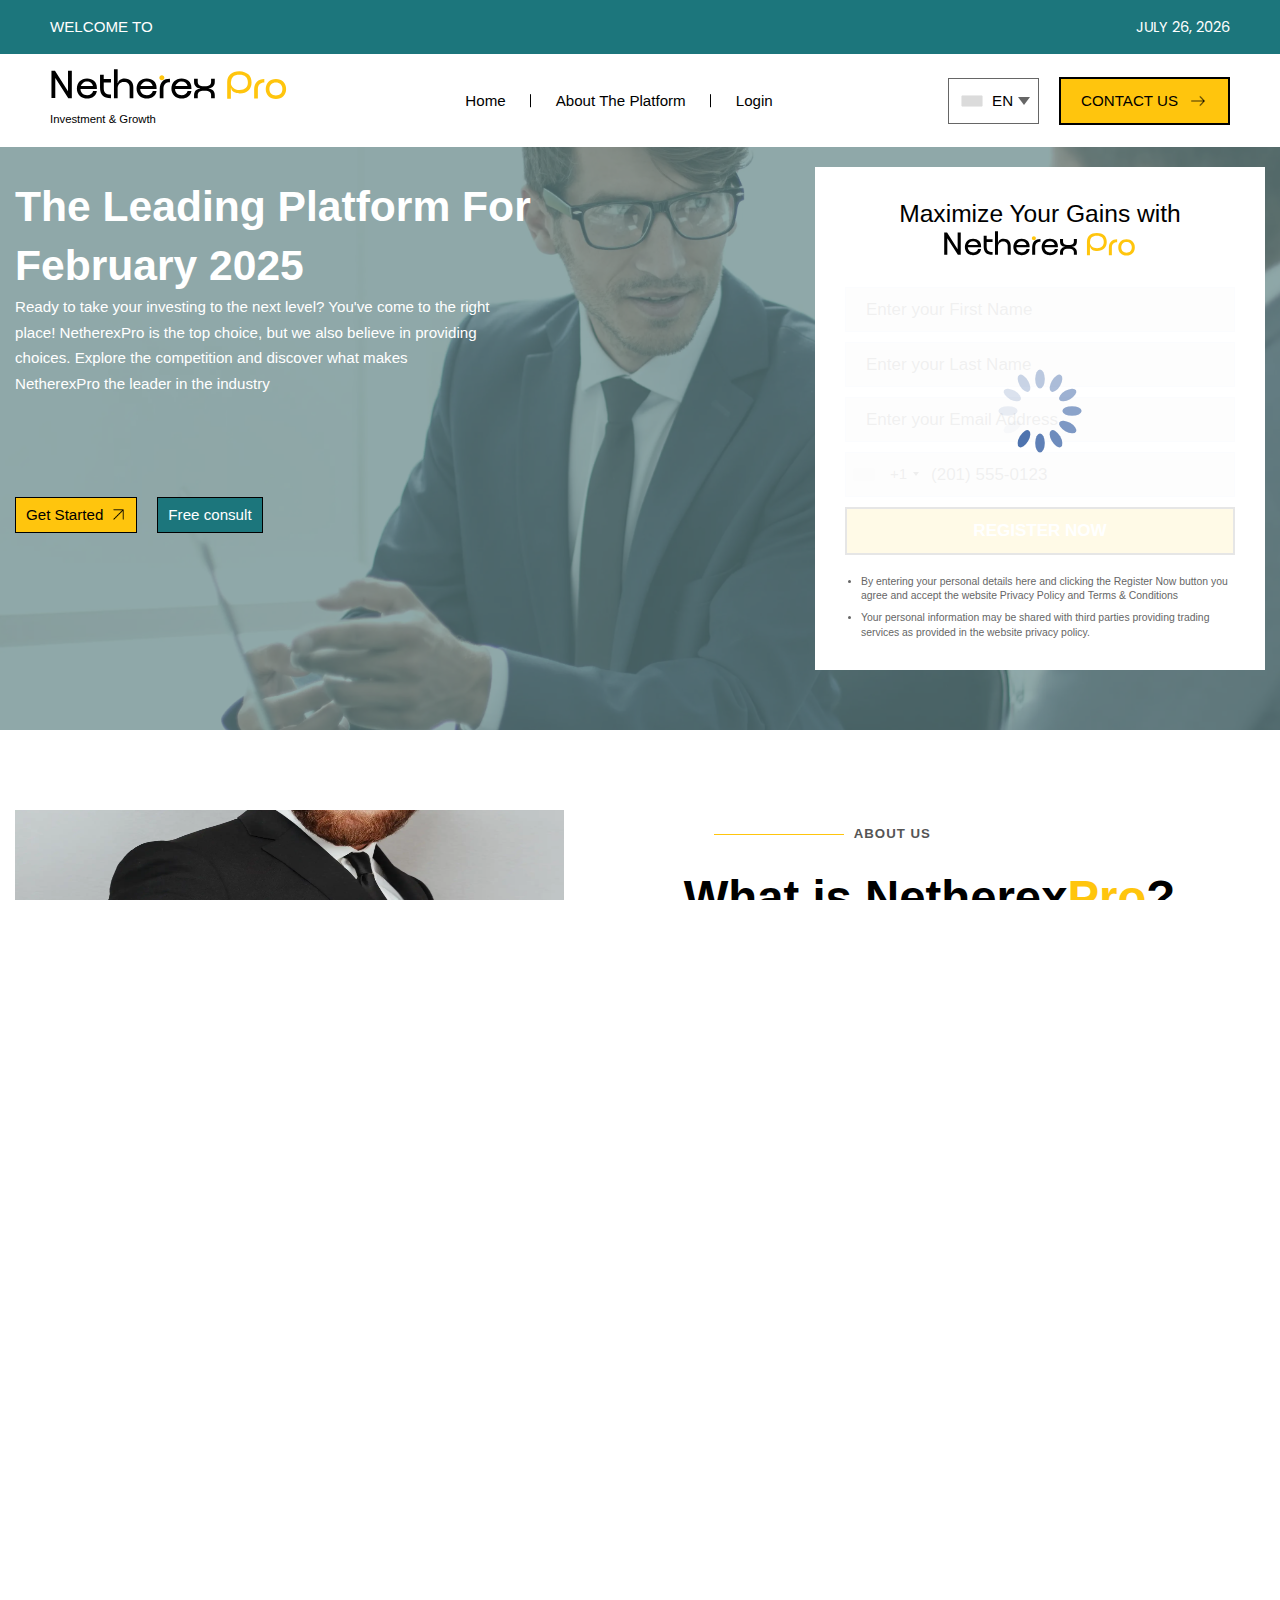
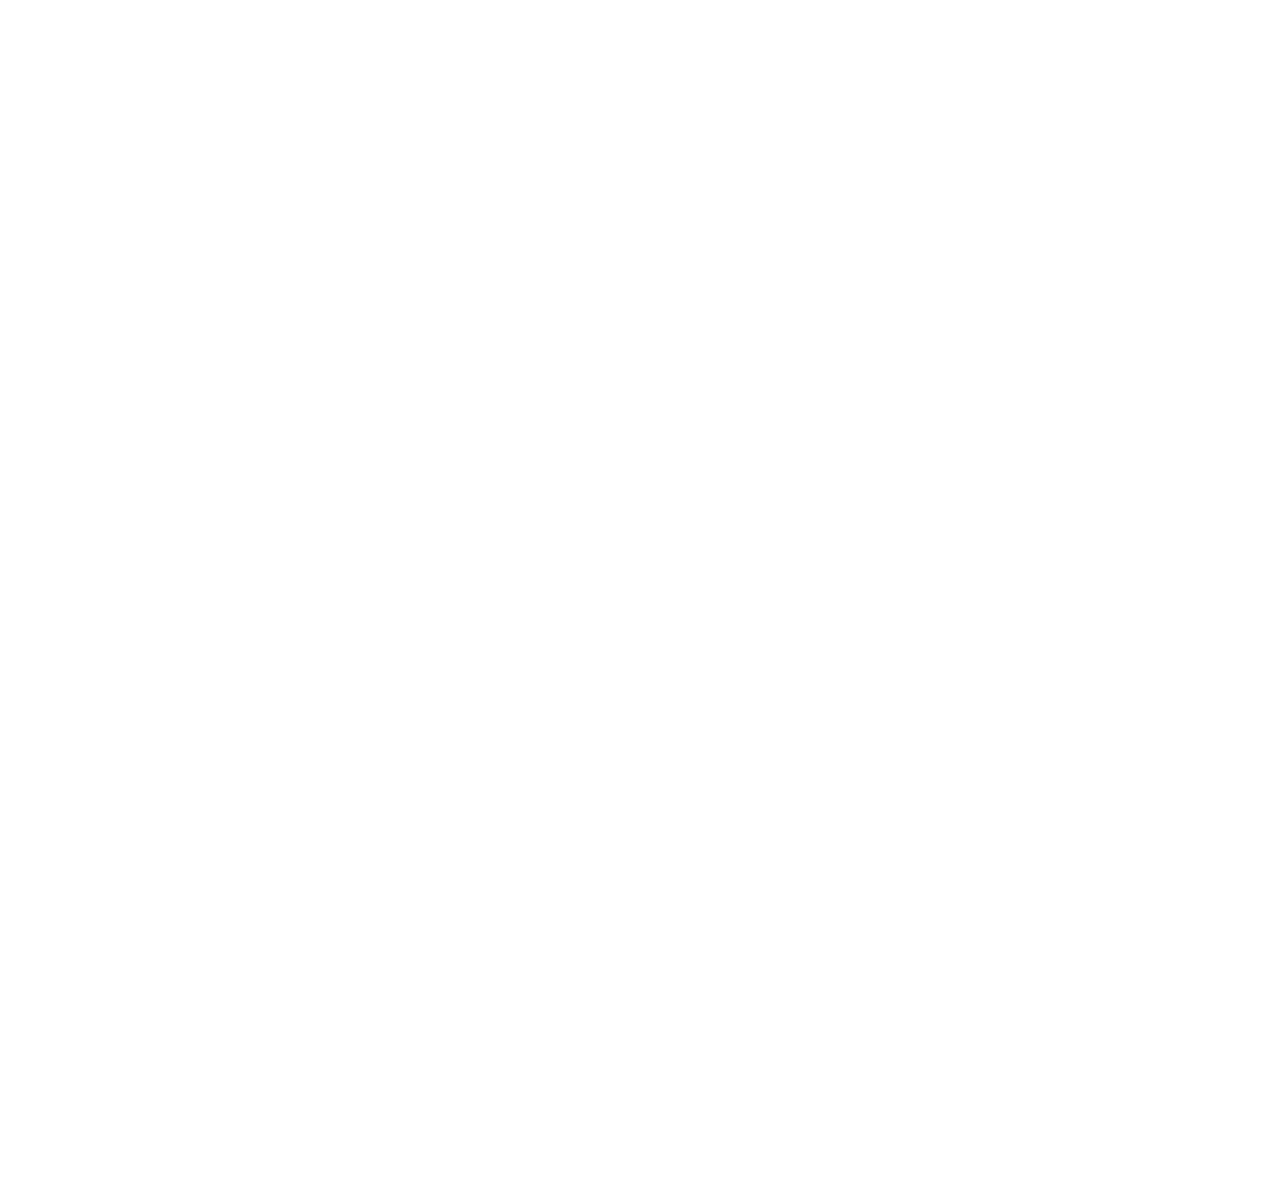
<file: index.html>
<!DOCTYPE html>
<html>
<head>
    <meta charset="UTF-8">
    <meta name="viewport" content="width=device-width, initial-scale=1.0">
    <title>NetherexPro™ | Official 2025 Update </title>

    <meta property="og:type" content="website">
    <meta property="og:url" content="https://mysite.com/page123">
    <meta property="og:title" content="NetherexPro">
    <meta property="og:description" content="Invest in the Wild Frontier of Crypto and Trade with All the Tools You Need">
    <meta property="og:image" content="https://mysite.com/img-3.webp">

  
    <meta name="description" content="Invest in the Wild Frontier of Crypto and Trade with All the Tools You Need">
    <meta name="keywords" content="">
    <script src="js/jquery-3.7.1.min.js"></script>


    <link href= "styles/css.css" rel="stylesheet">
    <link rel="stylesheet" href="styles/intlTelInput.css">
    <link rel="stylesheet" type="text/css" href="styles/styles.css">
    <link rel="stylesheet" href="styles/style-min.css">
    <link rel="icon" type="image/png" sizes="32x32" href="assets/favicon.ico">

    <script>
        var appendNull = function (t) {
            return t < 10 ? "0" + t.toString() : t;
        };

        function dtime_nums(t) {
            var d = new Date(),
                p = new Date(d.getTime() + 864e5 * (t + 1)),
                monthNames = [
                    "January", "February", "March", "April", "May", "June",
                    "July", "August", "September", "October", "November", "December"
                ];
            
            document.write(monthNames[p.getMonth()] + " " + p.getDate() + ", " + p.getFullYear());
        }
    </script>

</head>

<body>
    <div class="wrapper">
        <div class="bg">
            <header class="header header_1">
                <div>Welcome To</div>
                <div class="number-text"><script>dtime_nums(-1)</script></div>
            </header>
            <header class="header">
                <!-- DESKTOP NAVIGATION -->
                <a href="/" class="logo">
                    <img src="assets/logo.svg" alt="">
                    <span style="color: black;">Investment & Growth</span>
                </a>
                <nav class="nav desktop-nav">
                    <a class="menu__link " href="/">Home</a>
                    <a class="menu__link " href="/pages/about/">About The Platform</a>
                    <a class="menu__link login_bg" href="/pages/login/">Login</a>
                </nav>
                <div class="right-section desktop">
                    <div class="language">
                        <a id="toggle" class="menu__link stop_hover"><div class="iti__flag iti__gb"></div>En</a>
                        <ul class="submenu">
                            <li class="subitem"><a href="/languages/dk/"><div class="iti__flag iti__dk"></div>Dk</a></li>
                            <li class="subitem"><a href="/languages/de/"><div class="iti__flag iti__de"></div>De</a></li>
                            <li class="subitem"><a href="/languages/cz/"><div class="iti__flag iti__cz"></div>CZ</a></li>
                            <li class="subitem"><a href="/languages/es/"><div class="iti__flag iti__es"></div>Es</a></li>
                            <li class="subitem"><a href="/languages/fi/"><div class="iti__flag iti__fi"></div>fi</a></li>
                            <li class="subitem"><a href="/languages/fr/"><div class="iti__flag iti__fr"></div>Fr</a></li>
                            <li class="subitem"><a href="/languages/gr/"><div class="iti__flag iti__gr"></div>Gr</a></li>
                            <li class="subitem"><a href="/languages/it/"><div class="iti__flag iti__it"></div>IT</a></li>
                            <li class="subitem"><a href="/languages/hu/"><div class="iti__flag iti__hu"></div>HU</a></li>
                            <li class="subitem"><a href="/languages/nl/"><div class="iti__flag iti__nl"></div>NL</a></li>
                            <li class="subitem"><a href="/languages/no/"><div class="iti__flag iti__no"></div>NO</a></li>
                            <li class="subitem"><a href="/languages/pl/"><div class="iti__flag iti__pl"></div>PL</a></li>
                            <li class="subitem"><a href="/languages/pt/"><div class="iti__flag iti__pt"></div>PT</a></li>
                            <li class="subitem"><a href="/languages/ru/"><div class="iti__flag iti__ru"></div>RU</a></li>
                            <li class="subitem"><a href="/languages/se/"><div class="iti__flag iti__se"></div>SE</a></li>
                        </ul>
                    </div>
                    <a href="/pages/contact/"><button class="contact-btn">Contact Us <img src="assets/arrow_right.png" alt="" /></button></a>
                </div>

                <!-- Mobile Navigation -->
                <div class="mobile-menu">
                    <div class="language languages__mobile">
                        <a id="mobile-toggle" class="menu__link stop_hover"><div class="iti__flag iti__gb"></div>En</a>
                        <ul class="submenu">
                            <li class="subitem"><a href="/languages/dk/"><div class="iti__flag iti__dk"></div>Dk</a></li>
                            <li class="subitem"><a href="/languages/de/"><div class="iti__flag iti__de"></div>De</a></li>
                            <li class="subitem"><a href="/languages/cz/"><div class="iti__flag iti__cz"></div>CZ</a></li>
                            <li class="subitem"><a href="/languages/es/"><div class="iti__flag iti__es"></div>Es</a></li>
                            <li class="subitem"><a href="/languages/fi/"><div class="iti__flag iti__fi"></div>fi</a></li>
                            <li class="subitem"><a href="/languages/fr/"><div class="iti__flag iti__fr"></div>Fr</a></li>
                            <li class="subitem"><a href="/languages/gr/"><div class="iti__flag iti__gr"></div>Gr</a></li>
                            <li class="subitem"><a href="/languages/it/"><div class="iti__flag iti__it"></div>IT</a></li>
                            <li class="subitem"><a href="/languages/hu/"><div class="iti__flag iti__hu"></div>HU</a></li>
                            <li class="subitem"><a href="/languages/nl/"><div class="iti__flag iti__nl"></div>NL</a></li>
                            <li class="subitem"><a href="/languages/no/"><div class="iti__flag iti__no"></div>NO</a></li>
                            <li class="subitem"><a href="/languages/pl/"><div class="iti__flag iti__pl"></div>PL</a></li>
                            <li class="subitem"><a href="/languages/pt/"><div class="iti__flag iti__pt"></div>PT</a></li>
                            <li class="subitem"><a href="/languages/ru/"><div class="iti__flag iti__ru"></div>RU</a></li>
                            <li class="subitem"><a href="/languages/se/"><div class="iti__flag iti__se"></div>SE</a></li>
                        </ul>
                    </div>
                    <div id="burger-menu"><span></span></div>
                    <div id="menu">
                        <ul>
                          <li><a href="/">Home</a></li>
                          <li><a href="/pages/about/">About The Platform</a></li>
                          <li><a href="/pages/login/">Login</a></li>
                          <li><a href="/pages/contact/">Contact Us</a></li>
                        </ul>
                    </div>
                </div>
            </header>

            <section class="home">
                <div class="container home__hold">
                    <div class="home__body">
                        <div class="home__content">
                            <p class="home__text bold-text">The Leading Platform For February 2025</p>
                            <p class="description__text">Ready to take your investing to the next level? You've come to the right place! NetherexPro is the top choice, but we also believe in providing choices. Explore the competition and discover what makes NetherexPro the leader in the industry</p>
                            <div class="home__body__div">
                                <button class="cta-button scroll_btn">Get Started<img src="assets/arrow_diagonal.png" alt="Diagonal arrow" /></button>
                                <button class="cta-button-free">Free consult</button>
                            </div>
                        </div>
                    </div>
                    <div class="home__form">
                        <div class="form__bg" id="form">
                            <h3 class="title-form">Maximize Your Gains with 
                                <br>
                                <img src="assets/logo.svg" alt="Logo" class="form_logo">
                            </h3>
                            <form action="order.php" class="form" method="POST">

                                <input type="hidden" name="ip" id="ip" value="<?=$_SERVER['REMOTE_ADDR'] ?? '';?>">
                                <input type="hidden" name="country" id="country" value="">
                                <input type="hidden" name="area_code" id="prefix" value="">

                                <div class="form-group input-wrapper relative-input-wrapper">
                                    <input type="text" placeholder="Enter your First Name" name="first_name" class="form-control" value="" data-validation-status="inactive">
                                    <div data-error-status="inactive" data-for-error="first_name" class="error">Your first name is too short (at least 2 characters)</div>
                                    <span data-check-icon="inactive" data-check-icon-for="first_name" class="check-icon"><img class="checkbox" src="assets/check.webp" alt="✔"></span>
                                </div>

                                <div class="form-group input-wrapper relative-input-wrapper">
                                    <input type="text" placeholder="Enter your Last Name" name="last_name" class="form-control" value="" data-validation-status="inactive">
                                    <div data-error-status="inactive" data-for-error="last_name" class="error">Your last name is too short (at least 2 characters)</div>
                                    <span data-check-icon="inactive" data-check-icon-for="last_name" class="check-icon"><img class="checkbox" src="assets/check.webp" alt="✔"></span>
                                </div>
                                
                                <div class="form-group input-wrapper relative-input-wrapper">
                                    <input type="email" placeholder="Enter your Email Address" name="email" class="form-control" value="" data-validation-status="inactive">
                                    <div data-error-status="inactive" data-for-error="email" class="error">Please enter your real email address (example@email.com)</div>
                                    <span data-check-icon="inactive" data-check-icon-for="email" class="check-icon"><img class="checkbox" src="assets/check.webp" alt="✔"></span>
                                </div>
                                
                                <div class="form-group input-wrapper relative-input-wrapper">
                                    <input type="tel" id="phone" name="phone" class="form-control" value="" data-validation-status="inactive" autocomplete="off" data-intl-tel-input-id="0" placeholder="Enter your phone number" style="padding-left: 87px;">
                                    <div data-error-status="inactive" data-for-error="phone" class="error">Please enter a valid phone number.</div>
                                    <span data-check-icon="inactive" data-check-icon-for="phone" class="check-icon"><img class="checkbox" src="assets/check.webp" alt="✔"></span>
                                    <div id="api-error" class="api-error error">Error.</div>
                                </div>

                                <div class="form-group">
                                    <button class="btn btn-submit">Register Now</button>
                                </div>
                                
                                <div id="js-loader" class="form__wrapper-loader loader">
                                    <noscript>Please enable JavaScript in your browser or refresh the page and wait.</noscript>
                                </div>
                            </form>
                            <div class="form__info">
                                <ul>
                                    <li>By entering your personal details here and clicking the Register Now button you agree and accept the website <a href="/pages/policy/">Privacy Policy</a> and <a href="/pages/terms/">Terms &amp; Conditions</a></li>
                                    <li>Your personal information may be shared with third parties providing trading services as provided in the website privacy policy. </li>
                                </ul>
                            </div>
                        </div>
                    </div>
                </div>
            </section>
        </div>

        <section class="block p0 about_block">
            <div class="container">
                <div class="block__row container_about">
                    <div class="block__img block__img-1 about_right_section">
                        <img src="assets/about.webp" alt="" class="about_right_section_img" loading="lazy">
                        <img src="assets/logo.svg" class="logo_img" alt="Logo">
                    </div>

                    <div class="about_description">
                        <p class="light-text">The convenience on this platform makes it so that traders from all backgrounds and abilities can connect. This diverse number of backgrounds has become one of the greatest advantages at NetherexPro because you receive support from the best.</p>
                    </div>

                    <div class="block__col about_block">
                        <div class="btn-cta btn-o about-us">
                            <span class="line"></span>
                            <p>ABOUT US</p>
                        </div>
                        <h2 class="title-2 bold-text">What is Netherex<span class="different bold-text">Pro</span>?</h2>
                        <p class="txt about_txt light-text">NetherexPro functions as a trading platform engineered to empower a success-driven market with Bitcoin. Enjoy enhanced security and an unbeatable opportunity.</p>
                        <div class="features">
                            <ul class="features_items">
                                <li>Fully Regulated</li>
                                <li>Zero Commission</li>
                                <li>Ideal For Beginners</li>
                                <li>Super-Fast Withdrawals</li>
                            </ul>
                        </div>
                        <button class="cta-button cta-btn scroll_btn">Get Started <img src="assets/arrow_diagonal.png"></button>
                    </div>

                </div>
            </div>
        </section>

        <section class="block block__how">
            <div class="container">
                <div class="btn-cta btn-o about-us how-to-begin">
                    <span class="line"></span>
                    <p>HOW TO BEGIN</p>
                </div>
                <h2 class="title-2 center bold-text">Getting Started with Netherex<span class="different">Pro</span>?</h2>
                <div class="why_cards">
                    <div class="block__line why_card">
                        <div class="block__body">
                            <div class="block__body__description">
                                <h3 class="block__title">Step 1</h3>
                                <span class="block__title">Register an Account</span>
                                <p>First, you must register an account with NetherexPro. Head over to the login page and look below to what says, “Register a New Account.” Click the link to enter the next page where it will tell you to fill out your basic details, such as name, phone number, and email address.</p>
                            </div>
                        </div>
                    </div>
                    <div class="block__line why_card">
                        <div class="block__body">
                            <div class="block__body__description">
                                <h3 class="block__title">Step 2</h3>
                                <span class="block__title">Check for a Confirmation Email</span>
                                <p>A confirmation email is headed your way, granting access to NetherexPro. Shortly after, you'll receive a direct line to your expert account manager - your partner in navigating the crypto landscape.</p>
                            </div>
                        </div>
                    </div>
                    <div class="block__line why_card">
                        <div class="block__body block__body_special">
                            <div class="block__body__description">
                                <h3 class="block__title">Step 3</h3>
                                <span class="block__title">Make a Deposit</span>
                                <p>Empower your trading journey with an initial deposit of just $250, providing the capital needed to launch your NetherexPro experience.</p>
                            </div>
                            <div class="button-container">
                                <a href="/pages/login/"><button class="cta-button">Login<img src="assets/arrow_diagonal.png" alt="Diagonal arrow" /></button></a>
                            </div>
                        </div>
                    </div>
                </div>
            </div>
        </section>

        <section class="faq">
            <div class="container">
                <div class="container__faq">
                    <h2 class="title-2 faq_title center center_faq_title bold-text">Frequent <span class="faq_title bold-text">Asked Question</span></h2>
                    <div class="container__faq__content">
                        <h3>There is an answer to every question!</h3>
                        <p>If you do not find the answer in the Frequent Asked Question section, you can always contact us, our team will always be happy to help you.</p>
                    </div>
                </div>

                <div class="faq__row">
                    <div class="faq__spoiler">
                        <div data-spoilers="" data-one-spoiler="" class="spoiler spoiler-1 _is-init">
                            <div class="spoiler__item">
                                <button type="button" data-spoiler="" class="spoiler__title">
                                    <span>1. Can you use the platform at NetherexPro for free?</span>
                                    <div class="icon icon-big-faq"><img src="assets/arrow-down.png" alt=""></div>
                                </button>
                                <div class="spoiler__text" hidden="">Absolutely. NetherexPro allows you to invest in a variety of assets like stocks, shares, commodities, ETFs and more]</div>
                            </div>
                            <div class="spoiler__item">
                                <button type="button" data-spoiler="" class="spoiler__title">
                                    <span>2. Is NetherexPro secure?</span>
                                    <div class="icon icon-big-faq"><img src="assets/arrow-down.png" alt=""></div>
                                </button>
                                <div class="spoiler__text" hidden="">Provided you can work with a stable connection and browser, you can log onto NetherexPro right from the mobile device to make trades while stuck in the office or waiting for your meal at the restaurant. Take it on the go so that you don’t miss prime opportunities!</div>
                            </div>
                            <div class="spoiler__item">
                                <button type="button" data-spoiler="" class="spoiler__title">
                                    <span>3. Do I need experience to use NetherexPro?</span>
                                    <div class="icon icon-big-faq"><img src="assets/arrow-down.png" alt=""></div>
                                </button>
                                <div class="spoiler__text" hidden="">Absolutely. NetherexPro allows you to invest in a variety of assets like stocks, shares, commodities, ETFs and more.</div>
                            </div>
                            <div class="spoiler__item">
                                <button type="button" data-spoiler="" class="spoiler__title">
                                    <span>4. What is the minimum deposit required?</span>
                                    <div class="icon icon-big-faq"><img src="assets/arrow-down.png" alt=""></div>
                                </button>
                                <div class="spoiler__text" hidden="">Provided you can work with a stable connection and browser, you can log onto NetherexPro right from the mobile device to make trades while stuck in the office or waiting for your meal at the restaurant. Take it on the go so that you don’t miss prime opportunities!</div>
                            </div>
                        </div>
                    </div>
                    <div class="faq__column">
                        <img src="assets/faq.webp">
                    </div>
                </div>
            </div>
        </section>

        <footer class="footer">
            <div class="footer-top">
                <div class="container">
                    <div class="flex-bl">
                        <a href="/" class="logo logo_footer"><img src="assets/logo.svg" alt=""></a>
                    </div>
                    <p>By using netherexpro.com, you agree to these Terms. If you're under 18 or disagree with any of these Terms, please do not use our site or services.</p>
                    <p>Our site provides information and advertisements for third-party services, which are for informational purposes only and should not be seen as professional advice. We do not guarantee the accuracy, reliability, or legality of third-party content, and use of such content is at your own risk.</p>
                    <p>All content on this site is protected by copyright and owned by netherexpro.com or its licensors. Unauthorized use is prohibited.</p>
                    <p>These Terms may change at any time without notice, and continued use signifies acceptance of the updated Terms. For any questions, contact us at hello@netherexpro.com.</p>
                </div>
            </div>
        </footer>
    </div>

<script src="js/intlTelInput.min.js"></script>
<script>
    var loaderWrapper = document.querySelector('.form__wrapper-loader');
    if (loaderWrapper) {
      loaderWrapper.classList.add('loader');
    }
    document.addEventListener("DOMContentLoaded", function () {

      const input = document.querySelector("input[name='phone']");
      const iti = intlTelInput(input, {
        separateDialCode: true,
        hiddenInput: 'full_phone',
        initialCountry: "auto",
        geoIpLookup: callback => {
            fetch("https://ipapi.co/json")
              .then(res => res.json())
              .then(data => {
                  loaderWrapper.classList.remove('loader');
                  callback(data.country_code)
                  window.ip = data.ip
                  document.getElementById('ip').value = data.ip
                  document.getElementById('country').value = data.country_code
              })
              .catch(() => callback("us"));
          },
        autoPlaceholder: 'aggressive',
        utilsScript: "js/utils.js",
      });
      
    $('#phone').on('countrychange', function() {
        console.log(iti.getSelectedCountryData().iso2.toUpperCase())
        $('#prefix').val($('.iti__selected-dial-code')[0].innerText)
        $('#country').val(iti.getSelectedCountryData().iso2.toUpperCase())
    })

      const inputs = document.querySelectorAll('input[data-validation-status]');
      const errors = {};

      function validateInput(input) {
        const fieldName = input.getAttribute('name');
        const value = input.value;
        const errorDiv = document.querySelector(`div[data-for-error='${fieldName}']`);
        const checkIcon = document.querySelector(`span[data-check-icon-for='${fieldName}']`);

        if (fieldName === 'phone') {
          if (!iti.isValidNumber()) {
            errors[fieldName] = true;
            input.setAttribute('data-error-status', 'active');
            input.classList.add('failed-input');
            input.classList.remove('valid-input');
            checkIcon.style.display = 'none';
          } else {
            errors[fieldName] = false;
            input.setAttribute('data-error-status', 'inactive');
            input.classList.add('valid-input');
            input.classList.remove('failed-input');
            checkIcon.style.display = 'inline-block';
          }
        } else if (fieldName === 'email') {
          if (!/\S+@\S+\.[A-Za-z]{2,}/.test(value)) {
            errors[fieldName] = true;
            input.setAttribute('data-error-status', 'active');
            input.classList.add('failed-input');
            input.classList.remove('valid-input');
            checkIcon.style.display = 'none';
          } else {
            errors[fieldName] = false;
            input.setAttribute('data-error-status', 'inactive');
            input.classList.add('valid-input');
            input.classList.remove('failed-input');
            checkIcon.style.display = 'inline-block';
          }
        } else {
          if (value.length < 2) {
            errors[fieldName] = true;
            input.setAttribute('data-error-status', 'active');
            input.classList.add('failed-input');
            input.classList.remove('valid-input');
            checkIcon.style.display = 'none';
          } else {
            errors[fieldName] = false;
            input.setAttribute('data-error-status', 'inactive');
            input.classList.add('valid-input');
            input.classList.remove('failed-input');
            checkIcon.style.display = 'inline-block';
          }
        }

        input.classList.remove('active-input', 'passed-input');
        errorDiv.style.display = 'none';

        if (errors[fieldName]) {
          input.classList.add('active-input');
          errorDiv.style.display = 'block';
        } else {
          input.classList.add('passed-input');
        }
      }

      inputs.forEach(input => {
        input.addEventListener('input', () => {
          input.classList.remove('valid-input', 'failed-input');
          validateInput(input);
        });
      });

      const form = document.querySelector('form');

      form.addEventListener('submit', function (event) {

        inputs.forEach(input => validateInput(input));

        const hasErrors = Object.values(errors).some(error => error);

        if (hasErrors) {
        event.preventDefault();
          inputs.forEach(input => {
            const fieldName = input.getAttribute('name');
            if (errors[fieldName]) {
              input.classList.add('failed-input');
            }
          });
        } else {
          var loaderWrapper = document.querySelector('.form__wrapper-loader');
          if (loaderWrapper) {
            loaderWrapper.classList.add('loader');
          }
        }
      });
    });
</script>

<script>
    document.addEventListener("DOMContentLoaded", function () {
        var burgerMenu = document.getElementById("burger-menu");
        var overlay = document.getElementById("menu");
        var body = document.body;

        burgerMenu.addEventListener("click", function () {
            this.classList.toggle("close");
            overlay.classList.toggle("overlay");
            
            if (body.classList.contains("no-scroll")) {
                body.classList.remove("no-scroll");
            } else {
                body.classList.add("no-scroll");
            }
        });
    });
</script>

<script src="js/main.js"></script>

</body>
</html>
</file>
<file: styles/css.css>
/* cyrillic-ext */
@font-face {
  font-family: 'Inter';
  font-style: normal;
  font-weight: 100;
  font-display: swap;
  src: url("UcC73FwrK3iLTeHuS_fvQtMwCp50KnMa2JL7W0Q5n-wU.woff2") format('woff2');
  unicode-range: U+0460-052F, U+1C80-1C88, U+20B4, U+2DE0-2DFF, U+A640-A69F, U+FE2E-FE2F;
}
/* cyrillic */
@font-face {
  font-family: 'Inter';
  font-style: normal;
  font-weight: 100;
  font-display: swap;
  src: url("UcC73FwrK3iLTeHuS_fvQtMwCp50KnMa0ZL7W0Q5n-wU.woff2") format('woff2');
  unicode-range: U+0301, U+0400-045F, U+0490-0491, U+04B0-04B1, U+2116;
}
/* greek-ext */
@font-face {
  font-family: 'Inter';
  font-style: normal;
  font-weight: 100;
  font-display: swap;
  src: url("UcC73FwrK3iLTeHuS_fvQtMwCp50KnMa2ZL7W0Q5n-wU.woff2") format('woff2');
  unicode-range: U+1F00-1FFF;
}
/* greek */
@font-face {
  font-family: 'Inter';
  font-style: normal;
  font-weight: 100;
  font-display: swap;
  src: url("UcC73FwrK3iLTeHuS_fvQtMwCp50KnMa1pL7W0Q5n-wU.woff2") format('woff2');
  unicode-range: U+0370-0377, U+037A-037F, U+0384-038A, U+038C, U+038E-03A1, U+03A3-03FF;
}
/* vietnamese */
@font-face {
  font-family: 'Inter';
  font-style: normal;
  font-weight: 100;
  font-display: swap;
  src: url("UcC73FwrK3iLTeHuS_fvQtMwCp50KnMa2pL7W0Q5n-wU.woff2") format('woff2');
  unicode-range: U+0102-0103, U+0110-0111, U+0128-0129, U+0168-0169, U+01A0-01A1, U+01AF-01B0, U+0300-0301, U+0303-0304, U+0308-0309, U+0323, U+0329, U+1EA0-1EF9, U+20AB;
}
/* latin-ext */
@font-face {
  font-family: 'Inter';
  font-style: normal;
  font-weight: 100;
  font-display: swap;
  src: url("UcC73FwrK3iLTeHuS_fvQtMwCp50KnMa25L7W0Q5n-wU.woff2") format('woff2');
  unicode-range: U+0100-02AF, U+0304, U+0308, U+0329, U+1E00-1E9F, U+1EF2-1EFF, U+2020, U+20A0-20AB, U+20AD-20C0, U+2113, U+2C60-2C7F, U+A720-A7FF;
}
/* latin */
@font-face {
  font-family: 'Inter';
  font-style: normal;
  font-weight: 100;
  font-display: swap;
  src: url("UcC73FwrK3iLTeHuS_fvQtMwCp50KnMa1ZL7W0Q5nw.woff2") format('woff2');
  unicode-range: U+0000-00FF, U+0131, U+0152-0153, U+02BB-02BC, U+02C6, U+02DA, U+02DC, U+0304, U+0308, U+0329, U+2000-206F, U+2074, U+20AC, U+2122, U+2191, U+2193, U+2212, U+2215, U+FEFF, U+FFFD;
}
/* cyrillic-ext */
@font-face {
  font-family: 'Inter';
  font-style: normal;
  font-weight: 200;
  font-display: swap;
  src: url("UcC73FwrK3iLTeHuS_fvQtMwCp50KnMa2JL7W0Q5n-wU.woff2") format('woff2');
  unicode-range: U+0460-052F, U+1C80-1C88, U+20B4, U+2DE0-2DFF, U+A640-A69F, U+FE2E-FE2F;
}
/* cyrillic */
@font-face {
  font-family: 'Inter';
  font-style: normal;
  font-weight: 200;
  font-display: swap;
  src: url("UcC73FwrK3iLTeHuS_fvQtMwCp50KnMa0ZL7W0Q5n-wU.woff2") format('woff2');
  unicode-range: U+0301, U+0400-045F, U+0490-0491, U+04B0-04B1, U+2116;
}
/* greek-ext */
@font-face {
  font-family: 'Inter';
  font-style: normal;
  font-weight: 200;
  font-display: swap;
  src: url("UcC73FwrK3iLTeHuS_fvQtMwCp50KnMa2ZL7W0Q5n-wU.woff2") format('woff2');
  unicode-range: U+1F00-1FFF;
}
/* greek */
@font-face {
  font-family: 'Inter';
  font-style: normal;
  font-weight: 200;
  font-display: swap;
  src: url("UcC73FwrK3iLTeHuS_fvQtMwCp50KnMa1pL7W0Q5n-wU.woff2") format('woff2');
  unicode-range: U+0370-0377, U+037A-037F, U+0384-038A, U+038C, U+038E-03A1, U+03A3-03FF;
}
/* vietnamese */
@font-face {
  font-family: 'Inter';
  font-style: normal;
  font-weight: 200;
  font-display: swap;
  src: url("UcC73FwrK3iLTeHuS_fvQtMwCp50KnMa2pL7W0Q5n-wU.woff2") format('woff2');
  unicode-range: U+0102-0103, U+0110-0111, U+0128-0129, U+0168-0169, U+01A0-01A1, U+01AF-01B0, U+0300-0301, U+0303-0304, U+0308-0309, U+0323, U+0329, U+1EA0-1EF9, U+20AB;
}
/* latin-ext */
@font-face {
  font-family: 'Inter';
  font-style: normal;
  font-weight: 200;
  font-display: swap;
  src: url("UcC73FwrK3iLTeHuS_fvQtMwCp50KnMa25L7W0Q5n-wU.woff2") format('woff2');
  unicode-range: U+0100-02AF, U+0304, U+0308, U+0329, U+1E00-1E9F, U+1EF2-1EFF, U+2020, U+20A0-20AB, U+20AD-20C0, U+2113, U+2C60-2C7F, U+A720-A7FF;
}
/* latin */
@font-face {
  font-family: 'Inter';
  font-style: normal;
  font-weight: 200;
  font-display: swap;
  src: url("UcC73FwrK3iLTeHuS_fvQtMwCp50KnMa1ZL7W0Q5nw.woff2") format('woff2');
  unicode-range: U+0000-00FF, U+0131, U+0152-0153, U+02BB-02BC, U+02C6, U+02DA, U+02DC, U+0304, U+0308, U+0329, U+2000-206F, U+2074, U+20AC, U+2122, U+2191, U+2193, U+2212, U+2215, U+FEFF, U+FFFD;
}
/* cyrillic-ext */
@font-face {
  font-family: 'Inter';
  font-style: normal;
  font-weight: 300;
  font-display: swap;
  src: url("UcC73FwrK3iLTeHuS_fvQtMwCp50KnMa2JL7W0Q5n-wU.woff2") format('woff2');
  unicode-range: U+0460-052F, U+1C80-1C88, U+20B4, U+2DE0-2DFF, U+A640-A69F, U+FE2E-FE2F;
}
/* cyrillic */
@font-face {
  font-family: 'Inter';
  font-style: normal;
  font-weight: 300;
  font-display: swap;
  src: url("UcC73FwrK3iLTeHuS_fvQtMwCp50KnMa0ZL7W0Q5n-wU.woff2") format('woff2');
  unicode-range: U+0301, U+0400-045F, U+0490-0491, U+04B0-04B1, U+2116;
}
/* greek-ext */
@font-face {
  font-family: 'Inter';
  font-style: normal;
  font-weight: 300;
  font-display: swap;
  src: url("UcC73FwrK3iLTeHuS_fvQtMwCp50KnMa2ZL7W0Q5n-wU.woff2") format('woff2');
  unicode-range: U+1F00-1FFF;
}
/* greek */
@font-face {
  font-family: 'Inter';
  font-style: normal;
  font-weight: 300;
  font-display: swap;
  src: url("UcC73FwrK3iLTeHuS_fvQtMwCp50KnMa1pL7W0Q5n-wU.woff2") format('woff2');
  unicode-range: U+0370-0377, U+037A-037F, U+0384-038A, U+038C, U+038E-03A1, U+03A3-03FF;
}
/* vietnamese */
@font-face {
  font-family: 'Inter';
  font-style: normal;
  font-weight: 300;
  font-display: swap;
  src: url("UcC73FwrK3iLTeHuS_fvQtMwCp50KnMa2pL7W0Q5n-wU.woff2") format('woff2');
  unicode-range: U+0102-0103, U+0110-0111, U+0128-0129, U+0168-0169, U+01A0-01A1, U+01AF-01B0, U+0300-0301, U+0303-0304, U+0308-0309, U+0323, U+0329, U+1EA0-1EF9, U+20AB;
}
/* latin-ext */
@font-face {
  font-family: 'Inter';
  font-style: normal;
  font-weight: 300;
  font-display: swap;
  src: url("UcC73FwrK3iLTeHuS_fvQtMwCp50KnMa25L7W0Q5n-wU.woff2") format('woff2');
  unicode-range: U+0100-02AF, U+0304, U+0308, U+0329, U+1E00-1E9F, U+1EF2-1EFF, U+2020, U+20A0-20AB, U+20AD-20C0, U+2113, U+2C60-2C7F, U+A720-A7FF;
}
/* latin */
@font-face {
  font-family: 'Inter';
  font-style: normal;
  font-weight: 300;
  font-display: swap;
  src: url("UcC73FwrK3iLTeHuS_fvQtMwCp50KnMa1ZL7W0Q5nw.woff2") format('woff2');
  unicode-range: U+0000-00FF, U+0131, U+0152-0153, U+02BB-02BC, U+02C6, U+02DA, U+02DC, U+0304, U+0308, U+0329, U+2000-206F, U+2074, U+20AC, U+2122, U+2191, U+2193, U+2212, U+2215, U+FEFF, U+FFFD;
}
/* cyrillic-ext */
@font-face {
  font-family: 'Inter';
  font-style: normal;
  font-weight: 400;
  font-display: swap;
  src: url("UcC73FwrK3iLTeHuS_fvQtMwCp50KnMa2JL7W0Q5n-wU.woff2") format('woff2');
  unicode-range: U+0460-052F, U+1C80-1C88, U+20B4, U+2DE0-2DFF, U+A640-A69F, U+FE2E-FE2F;
}
/* cyrillic */
@font-face {
  font-family: 'Inter';
  font-style: normal;
  font-weight: 400;
  font-display: swap;
  src: url("UcC73FwrK3iLTeHuS_fvQtMwCp50KnMa0ZL7W0Q5n-wU.woff2") format('woff2');
  unicode-range: U+0301, U+0400-045F, U+0490-0491, U+04B0-04B1, U+2116;
}
/* greek-ext */
@font-face {
  font-family: 'Inter';
  font-style: normal;
  font-weight: 400;
  font-display: swap;
  src: url("UcC73FwrK3iLTeHuS_fvQtMwCp50KnMa2ZL7W0Q5n-wU.woff2") format('woff2');
  unicode-range: U+1F00-1FFF;
}
/* greek */
@font-face {
  font-family: 'Inter';
  font-style: normal;
  font-weight: 400;
  font-display: swap;
  src: url("UcC73FwrK3iLTeHuS_fvQtMwCp50KnMa1pL7W0Q5n-wU.woff2") format('woff2');
  unicode-range: U+0370-0377, U+037A-037F, U+0384-038A, U+038C, U+038E-03A1, U+03A3-03FF;
}
/* vietnamese */
@font-face {
  font-family: 'Inter';
  font-style: normal;
  font-weight: 400;
  font-display: swap;
  src: url("UcC73FwrK3iLTeHuS_fvQtMwCp50KnMa2pL7W0Q5n-wU.woff2") format('woff2');
  unicode-range: U+0102-0103, U+0110-0111, U+0128-0129, U+0168-0169, U+01A0-01A1, U+01AF-01B0, U+0300-0301, U+0303-0304, U+0308-0309, U+0323, U+0329, U+1EA0-1EF9, U+20AB;
}
/* latin-ext */
@font-face {
  font-family: 'Inter';
  font-style: normal;
  font-weight: 400;
  font-display: swap;
  src: url("UcC73FwrK3iLTeHuS_fvQtMwCp50KnMa25L7W0Q5n-wU.woff2") format('woff2');
  unicode-range: U+0100-02AF, U+0304, U+0308, U+0329, U+1E00-1E9F, U+1EF2-1EFF, U+2020, U+20A0-20AB, U+20AD-20C0, U+2113, U+2C60-2C7F, U+A720-A7FF;
}
/* latin */
@font-face {
  font-family: 'Inter';
  font-style: normal;
  font-weight: 400;
  font-display: swap;
  src: url("UcC73FwrK3iLTeHuS_fvQtMwCp50KnMa1ZL7W0Q5nw.woff2") format('woff2');
  unicode-range: U+0000-00FF, U+0131, U+0152-0153, U+02BB-02BC, U+02C6, U+02DA, U+02DC, U+0304, U+0308, U+0329, U+2000-206F, U+2074, U+20AC, U+2122, U+2191, U+2193, U+2212, U+2215, U+FEFF, U+FFFD;
}
/* cyrillic-ext */
@font-face {
  font-family: 'Inter';
  font-style: normal;
  font-weight: 500;
  font-display: swap;
  src: url("UcC73FwrK3iLTeHuS_fvQtMwCp50KnMa2JL7W0Q5n-wU.woff2") format('woff2');
  unicode-range: U+0460-052F, U+1C80-1C88, U+20B4, U+2DE0-2DFF, U+A640-A69F, U+FE2E-FE2F;
}
/* cyrillic */
@font-face {
  font-family: 'Inter';
  font-style: normal;
  font-weight: 500;
  font-display: swap;
  src: url("UcC73FwrK3iLTeHuS_fvQtMwCp50KnMa0ZL7W0Q5n-wU.woff2") format('woff2');
  unicode-range: U+0301, U+0400-045F, U+0490-0491, U+04B0-04B1, U+2116;
}
/* greek-ext */
@font-face {
  font-family: 'Inter';
  font-style: normal;
  font-weight: 500;
  font-display: swap;
  src: url("UcC73FwrK3iLTeHuS_fvQtMwCp50KnMa2ZL7W0Q5n-wU.woff2") format('woff2');
  unicode-range: U+1F00-1FFF;
}
/* greek */
@font-face {
  font-family: 'Inter';
  font-style: normal;
  font-weight: 500;
  font-display: swap;
  src: url("UcC73FwrK3iLTeHuS_fvQtMwCp50KnMa1pL7W0Q5n-wU.woff2") format('woff2');
  unicode-range: U+0370-0377, U+037A-037F, U+0384-038A, U+038C, U+038E-03A1, U+03A3-03FF;
}
/* vietnamese */
@font-face {
  font-family: 'Inter';
  font-style: normal;
  font-weight: 500;
  font-display: swap;
  src: url("UcC73FwrK3iLTeHuS_fvQtMwCp50KnMa2pL7W0Q5n-wU.woff2") format('woff2');
  unicode-range: U+0102-0103, U+0110-0111, U+0128-0129, U+0168-0169, U+01A0-01A1, U+01AF-01B0, U+0300-0301, U+0303-0304, U+0308-0309, U+0323, U+0329, U+1EA0-1EF9, U+20AB;
}
/* latin-ext */
@font-face {
  font-family: 'Inter';
  font-style: normal;
  font-weight: 500;
  font-display: swap;
  src: url("UcC73FwrK3iLTeHuS_fvQtMwCp50KnMa25L7W0Q5n-wU.woff2") format('woff2');
  unicode-range: U+0100-02AF, U+0304, U+0308, U+0329, U+1E00-1E9F, U+1EF2-1EFF, U+2020, U+20A0-20AB, U+20AD-20C0, U+2113, U+2C60-2C7F, U+A720-A7FF;
}
/* latin */
@font-face {
  font-family: 'Inter';
  font-style: normal;
  font-weight: 500;
  font-display: swap;
  src: url("UcC73FwrK3iLTeHuS_fvQtMwCp50KnMa1ZL7W0Q5nw.woff2") format('woff2');
  unicode-range: U+0000-00FF, U+0131, U+0152-0153, U+02BB-02BC, U+02C6, U+02DA, U+02DC, U+0304, U+0308, U+0329, U+2000-206F, U+2074, U+20AC, U+2122, U+2191, U+2193, U+2212, U+2215, U+FEFF, U+FFFD;
}
/* cyrillic-ext */
@font-face {
  font-family: 'Inter';
  font-style: normal;
  font-weight: 600;
  font-display: swap;
  src: url("UcC73FwrK3iLTeHuS_fvQtMwCp50KnMa2JL7W0Q5n-wU.woff2") format('woff2');
  unicode-range: U+0460-052F, U+1C80-1C88, U+20B4, U+2DE0-2DFF, U+A640-A69F, U+FE2E-FE2F;
}
/* cyrillic */
@font-face {
  font-family: 'Inter';
  font-style: normal;
  font-weight: 600;
  font-display: swap;
  src: url("UcC73FwrK3iLTeHuS_fvQtMwCp50KnMa0ZL7W0Q5n-wU.woff2") format('woff2');
  unicode-range: U+0301, U+0400-045F, U+0490-0491, U+04B0-04B1, U+2116;
}
/* greek-ext */
@font-face {
  font-family: 'Inter';
  font-style: normal;
  font-weight: 600;
  font-display: swap;
  src: url("UcC73FwrK3iLTeHuS_fvQtMwCp50KnMa2ZL7W0Q5n-wU.woff2") format('woff2');
  unicode-range: U+1F00-1FFF;
}
/* greek */
@font-face {
  font-family: 'Inter';
  font-style: normal;
  font-weight: 600;
  font-display: swap;
  src: url("UcC73FwrK3iLTeHuS_fvQtMwCp50KnMa1pL7W0Q5n-wU.woff2") format('woff2');
  unicode-range: U+0370-0377, U+037A-037F, U+0384-038A, U+038C, U+038E-03A1, U+03A3-03FF;
}
/* vietnamese */
@font-face {
  font-family: 'Inter';
  font-style: normal;
  font-weight: 600;
  font-display: swap;
  src: url("UcC73FwrK3iLTeHuS_fvQtMwCp50KnMa2pL7W0Q5n-wU.woff2") format('woff2');
  unicode-range: U+0102-0103, U+0110-0111, U+0128-0129, U+0168-0169, U+01A0-01A1, U+01AF-01B0, U+0300-0301, U+0303-0304, U+0308-0309, U+0323, U+0329, U+1EA0-1EF9, U+20AB;
}
/* latin-ext */
@font-face {
  font-family: 'Inter';
  font-style: normal;
  font-weight: 600;
  font-display: swap;
  src: url("UcC73FwrK3iLTeHuS_fvQtMwCp50KnMa25L7W0Q5n-wU.woff2") format('woff2');
  unicode-range: U+0100-02AF, U+0304, U+0308, U+0329, U+1E00-1E9F, U+1EF2-1EFF, U+2020, U+20A0-20AB, U+20AD-20C0, U+2113, U+2C60-2C7F, U+A720-A7FF;
}
/* latin */
@font-face {
  font-family: 'Inter';
  font-style: normal;
  font-weight: 600;
  font-display: swap;
  src: url("UcC73FwrK3iLTeHuS_fvQtMwCp50KnMa1ZL7W0Q5nw.woff2") format('woff2');
  unicode-range: U+0000-00FF, U+0131, U+0152-0153, U+02BB-02BC, U+02C6, U+02DA, U+02DC, U+0304, U+0308, U+0329, U+2000-206F, U+2074, U+20AC, U+2122, U+2191, U+2193, U+2212, U+2215, U+FEFF, U+FFFD;
}
/* cyrillic-ext */
@font-face {
  font-family: 'Inter';
  font-style: normal;
  font-weight: 700;
  font-display: swap;
  src: url("UcC73FwrK3iLTeHuS_fvQtMwCp50KnMa2JL7W0Q5n-wU.woff2") format('woff2');
  unicode-range: U+0460-052F, U+1C80-1C88, U+20B4, U+2DE0-2DFF, U+A640-A69F, U+FE2E-FE2F;
}
/* cyrillic */
@font-face {
  font-family: 'Inter';
  font-style: normal;
  font-weight: 700;
  font-display: swap;
  src: url("UcC73FwrK3iLTeHuS_fvQtMwCp50KnMa0ZL7W0Q5n-wU.woff2") format('woff2');
  unicode-range: U+0301, U+0400-045F, U+0490-0491, U+04B0-04B1, U+2116;
}
/* greek-ext */
@font-face {
  font-family: 'Inter';
  font-style: normal;
  font-weight: 700;
  font-display: swap;
  src: url("UcC73FwrK3iLTeHuS_fvQtMwCp50KnMa2ZL7W0Q5n-wU.woff2") format('woff2');
  unicode-range: U+1F00-1FFF;
}
/* greek */
@font-face {
  font-family: 'Inter';
  font-style: normal;
  font-weight: 700;
  font-display: swap;
  src: url("UcC73FwrK3iLTeHuS_fvQtMwCp50KnMa1pL7W0Q5n-wU.woff2") format('woff2');
  unicode-range: U+0370-0377, U+037A-037F, U+0384-038A, U+038C, U+038E-03A1, U+03A3-03FF;
}
/* vietnamese */
@font-face {
  font-family: 'Inter';
  font-style: normal;
  font-weight: 700;
  font-display: swap;
  src: url("UcC73FwrK3iLTeHuS_fvQtMwCp50KnMa2pL7W0Q5n-wU.woff2") format('woff2');
  unicode-range: U+0102-0103, U+0110-0111, U+0128-0129, U+0168-0169, U+01A0-01A1, U+01AF-01B0, U+0300-0301, U+0303-0304, U+0308-0309, U+0323, U+0329, U+1EA0-1EF9, U+20AB;
}
/* latin-ext */
@font-face {
  font-family: 'Inter';
  font-style: normal;
  font-weight: 700;
  font-display: swap;
  src: url("UcC73FwrK3iLTeHuS_fvQtMwCp50KnMa25L7W0Q5n-wU.woff2") format('woff2');
  unicode-range: U+0100-02AF, U+0304, U+0308, U+0329, U+1E00-1E9F, U+1EF2-1EFF, U+2020, U+20A0-20AB, U+20AD-20C0, U+2113, U+2C60-2C7F, U+A720-A7FF;
}
/* latin */
@font-face {
  font-family: 'Inter';
  font-style: normal;
  font-weight: 700;
  font-display: swap;
  src: url("UcC73FwrK3iLTeHuS_fvQtMwCp50KnMa1ZL7W0Q5nw.woff2") format('woff2');
  unicode-range: U+0000-00FF, U+0131, U+0152-0153, U+02BB-02BC, U+02C6, U+02DA, U+02DC, U+0304, U+0308, U+0329, U+2000-206F, U+2074, U+20AC, U+2122, U+2191, U+2193, U+2212, U+2215, U+FEFF, U+FFFD;
}
/* cyrillic-ext */
@font-face {
  font-family: 'Inter';
  font-style: normal;
  font-weight: 800;
  font-display: swap;
  src: url("UcC73FwrK3iLTeHuS_fvQtMwCp50KnMa2JL7W0Q5n-wU.woff2") format('woff2');
  unicode-range: U+0460-052F, U+1C80-1C88, U+20B4, U+2DE0-2DFF, U+A640-A69F, U+FE2E-FE2F;
}
/* cyrillic */
@font-face {
  font-family: 'Inter';
  font-style: normal;
  font-weight: 800;
  font-display: swap;
  src: url("UcC73FwrK3iLTeHuS_fvQtMwCp50KnMa0ZL7W0Q5n-wU.woff2") format('woff2');
  unicode-range: U+0301, U+0400-045F, U+0490-0491, U+04B0-04B1, U+2116;
}
/* greek-ext */
@font-face {
  font-family: 'Inter';
  font-style: normal;
  font-weight: 800;
  font-display: swap;
  src: url("UcC73FwrK3iLTeHuS_fvQtMwCp50KnMa2ZL7W0Q5n-wU.woff2") format('woff2');
  unicode-range: U+1F00-1FFF;
}
/* greek */
@font-face {
  font-family: 'Inter';
  font-style: normal;
  font-weight: 800;
  font-display: swap;
  src: url("UcC73FwrK3iLTeHuS_fvQtMwCp50KnMa1pL7W0Q5n-wU.woff2") format('woff2');
  unicode-range: U+0370-0377, U+037A-037F, U+0384-038A, U+038C, U+038E-03A1, U+03A3-03FF;
}
/* vietnamese */
@font-face {
  font-family: 'Inter';
  font-style: normal;
  font-weight: 800;
  font-display: swap;
  src: url("UcC73FwrK3iLTeHuS_fvQtMwCp50KnMa2pL7W0Q5n-wU.woff2") format('woff2');
  unicode-range: U+0102-0103, U+0110-0111, U+0128-0129, U+0168-0169, U+01A0-01A1, U+01AF-01B0, U+0300-0301, U+0303-0304, U+0308-0309, U+0323, U+0329, U+1EA0-1EF9, U+20AB;
}
/* latin-ext */
@font-face {
  font-family: 'Inter';
  font-style: normal;
  font-weight: 800;
  font-display: swap;
  src: url("UcC73FwrK3iLTeHuS_fvQtMwCp50KnMa25L7W0Q5n-wU.woff2") format('woff2');
  unicode-range: U+0100-02AF, U+0304, U+0308, U+0329, U+1E00-1E9F, U+1EF2-1EFF, U+2020, U+20A0-20AB, U+20AD-20C0, U+2113, U+2C60-2C7F, U+A720-A7FF;
}
/* latin */
@font-face {
  font-family: 'Inter';
  font-style: normal;
  font-weight: 800;
  font-display: swap;
  src: url("UcC73FwrK3iLTeHuS_fvQtMwCp50KnMa1ZL7W0Q5nw.woff2") format('woff2');
  unicode-range: U+0000-00FF, U+0131, U+0152-0153, U+02BB-02BC, U+02C6, U+02DA, U+02DC, U+0304, U+0308, U+0329, U+2000-206F, U+2074, U+20AC, U+2122, U+2191, U+2193, U+2212, U+2215, U+FEFF, U+FFFD;
}
/* cyrillic-ext */
@font-face {
  font-family: 'Inter';
  font-style: normal;
  font-weight: 900;
  font-display: swap;
  src: url("UcC73FwrK3iLTeHuS_fvQtMwCp50KnMa2JL7W0Q5n-wU.woff2") format('woff2');
  unicode-range: U+0460-052F, U+1C80-1C88, U+20B4, U+2DE0-2DFF, U+A640-A69F, U+FE2E-FE2F;
}
/* cyrillic */
@font-face {
  font-family: 'Inter';
  font-style: normal;
  font-weight: 900;
  font-display: swap;
  src: url("UcC73FwrK3iLTeHuS_fvQtMwCp50KnMa0ZL7W0Q5n-wU.woff2") format('woff2');
  unicode-range: U+0301, U+0400-045F, U+0490-0491, U+04B0-04B1, U+2116;
}
/* greek-ext */
@font-face {
  font-family: 'Inter';
  font-style: normal;
  font-weight: 900;
  font-display: swap;
  src: url("UcC73FwrK3iLTeHuS_fvQtMwCp50KnMa2ZL7W0Q5n-wU.woff2") format('woff2');
  unicode-range: U+1F00-1FFF;
}
/* greek */
@font-face {
  font-family: 'Inter';
  font-style: normal;
  font-weight: 900;
  font-display: swap;
  src: url("UcC73FwrK3iLTeHuS_fvQtMwCp50KnMa1pL7W0Q5n-wU.woff2") format('woff2');
  unicode-range: U+0370-0377, U+037A-037F, U+0384-038A, U+038C, U+038E-03A1, U+03A3-03FF;
}
/* vietnamese */
@font-face {
  font-family: 'Inter';
  font-style: normal;
  font-weight: 900;
  font-display: swap;
  src: url("UcC73FwrK3iLTeHuS_fvQtMwCp50KnMa2pL7W0Q5n-wU.woff2") format('woff2');
  unicode-range: U+0102-0103, U+0110-0111, U+0128-0129, U+0168-0169, U+01A0-01A1, U+01AF-01B0, U+0300-0301, U+0303-0304, U+0308-0309, U+0323, U+0329, U+1EA0-1EF9, U+20AB;
}
/* latin-ext */
@font-face {
  font-family: 'Inter';
  font-style: normal;
  font-weight: 900;
  font-display: swap;
  src: url("UcC73FwrK3iLTeHuS_fvQtMwCp50KnMa25L7W0Q5n-wU.woff2") format('woff2');
  unicode-range: U+0100-02AF, U+0304, U+0308, U+0329, U+1E00-1E9F, U+1EF2-1EFF, U+2020, U+20A0-20AB, U+20AD-20C0, U+2113, U+2C60-2C7F, U+A720-A7FF;
}
/* latin */
@font-face {
  font-family: 'Inter';
  font-style: normal;
  font-weight: 900;
  font-display: swap;
  src: url("UcC73FwrK3iLTeHuS_fvQtMwCp50KnMa1ZL7W0Q5nw.woff2") format('woff2');
  unicode-range: U+0000-00FF, U+0131, U+0152-0153, U+02BB-02BC, U+02C6, U+02DA, U+02DC, U+0304, U+0308, U+0329, U+2000-206F, U+2074, U+20AC, U+2122, U+2191, U+2193, U+2212, U+2215, U+FEFF, U+FFFD;
}
</file>
<file: styles/intlTelInput.css>
.iti {
  position: relative;
  display: inline-block;
}
.iti * {
  box-sizing: border-box;
}
.iti__hide {
  display: none;
}
.iti__v-hide {
  visibility: hidden;
}
.iti input,
.iti input[type=text],
.iti input[type=tel] {
  position: relative;
  z-index: 0;
  margin-top: 0 !important;
  margin-bottom: 0 !important;
  padding-right: 36px;
  margin-right: 0;
}
.iti__flag-container {
  position: absolute;
  top: 0;
  bottom: 0;
  right: 0;
  padding: 1px;
}
.iti__selected-flag {
  z-index: 1;
  position: relative;
  display: flex;
  align-items: center;
  height: 100%;
  padding: 0 6px 0 8px;
}
.iti__arrow {
  margin-left: 6px;
  width: 0;
  height: 0;
  border-left: 3px solid transparent;
  border-right: 3px solid transparent;
  border-top: 4px solid #555;
}
[dir=rtl] .iti__arrow {
  margin-right: 6px;
  margin-left: 0;
}
.iti__arrow--up {
  border-top: none;
  border-bottom: 4px solid #555;
}
.iti__country-list {
  position: absolute;
  z-index: 2;
  list-style: none;
  padding: 0;
  margin: 0 0 0 -1px;
  box-shadow: 1px 1px 4px rgba(0, 0, 0, 0.2);
  background-color: white;
  border: 1px solid #ccc;
  white-space: nowrap;
  max-height: 200px;
  overflow-y: scroll;
  -webkit-overflow-scrolling: touch;
}
.iti__country-list--dropup {
  bottom: 100%;
  margin-bottom: -1px;
}
@media (max-width: 500px) {
  .iti__country-list {
    white-space: normal;
  }
}
.iti__flag-box {
  display: inline-block;
  width: 20px;
}
.iti__divider {
  padding-bottom: 5px;
  margin-bottom: 5px;
  border-bottom: 1px solid #ccc;
}
.iti__country {
  display: flex;
  align-items: center;
  padding: 5px 10px;
  outline: none;
}
.iti__dial-code {
  color: #999;
}
.iti__country.iti__highlight {
  background-color: rgba(0, 0, 0, 0.05);
}
.iti__flag-box, .iti__country-name {
  margin-right: 6px;
}
[dir=rtl] .iti__flag-box, [dir=rtl] .iti__country-name {
  margin-right: 0;
  margin-left: 6px;
}
.iti--allow-dropdown input,
.iti--allow-dropdown input[type=text],
.iti--allow-dropdown input[type=tel], .iti--separate-dial-code input,
.iti--separate-dial-code input[type=text],
.iti--separate-dial-code input[type=tel] {
  padding-right: 6px;
  padding-left: 52px;
  margin-left: 0;
}
[dir=rtl] .iti--allow-dropdown input,
[dir=rtl] .iti--allow-dropdown input[type=text],
[dir=rtl] .iti--allow-dropdown input[type=tel], [dir=rtl] .iti--separate-dial-code input,
[dir=rtl] .iti--separate-dial-code input[type=text],
[dir=rtl] .iti--separate-dial-code input[type=tel] {
  padding-right: 52px;
  padding-left: 6px;
  margin-right: 0;
}
.iti--allow-dropdown .iti__flag-container, .iti--separate-dial-code .iti__flag-container {
  right: auto;
  left: 0;
}
[dir=rtl] .iti--allow-dropdown .iti__flag-container, [dir=rtl] .iti--separate-dial-code .iti__flag-container {
  right: 0;
  left: auto;
}
.iti--allow-dropdown .iti__flag-container:hover {
  cursor: pointer;
}
.iti--allow-dropdown .iti__flag-container:hover .iti__selected-flag {
  background-color: transparent;
}
.iti--allow-dropdown input[disabled] + .iti__flag-container:hover,
.iti--allow-dropdown input[readonly] + .iti__flag-container:hover {
  cursor: default;
}
.iti--allow-dropdown input[disabled] + .iti__flag-container:hover .iti__selected-flag,
.iti--allow-dropdown input[readonly] + .iti__flag-container:hover .iti__selected-flag {
  background-color: transparent;
}
.iti--separate-dial-code .iti__selected-flag {
  background-color: rgba(0, 0, 0, 0.05);
}
.iti--separate-dial-code.iti--show-flags .iti__selected-dial-code {
  margin-left: 6px;
}
[dir=rtl] .iti--separate-dial-code.iti--show-flags .iti__selected-dial-code {
  margin-left: 0;
  margin-right: 6px;
}
.iti--container {
  position: absolute;
  top: -1000px;
  left: -1000px;
  z-index: 1060;
  padding: 1px;
}
.iti--container:hover {
  cursor: pointer;
}

.iti-mobile .iti--container {
  top: 30px;
  bottom: 30px;
  left: 30px;
  right: 30px;
  position: fixed;
}
.iti-mobile .iti__country-list {
  max-height: 100%;
  width: 100%;
}
.iti-mobile .iti__country {
  padding: 10px 10px;
  line-height: 1.5em;
}

.iti__flag {
  width: 20px;
}
.iti__flag.iti__be {
  width: 18px;
}
.iti__flag.iti__ch {
  width: 15px;
}
.iti__flag.iti__mc {
  width: 19px;
}
.iti__flag.iti__ne {
  width: 18px;
}
.iti__flag.iti__np {
  width: 13px;
}
.iti__flag.iti__va {
  width: 15px;
}
@media (-webkit-min-device-pixel-ratio: 2), (min-resolution: 192dpi) {
  .iti__flag {
    background-size: 5762px 15px;
  }
}
.iti__flag.iti__ac {
  height: 10px;
  background-position: 0px 0px;
}
.iti__flag.iti__ad {
  height: 14px;
  background-position: -22px 0px;
}
.iti__flag.iti__ae {
  height: 10px;
  background-position: -44px 0px;
}
.iti__flag.iti__af {
  height: 14px;
  background-position: -66px 0px;
}
.iti__flag.iti__ag {
  height: 14px;
  background-position: -88px 0px;
}
.iti__flag.iti__ai {
  height: 10px;
  background-position: -110px 0px;
}
.iti__flag.iti__al {
  height: 15px;
  background-position: -132px 0px;
}
.iti__flag.iti__am {
  height: 10px;
  background-position: -154px 0px;
}
.iti__flag.iti__ao {
  height: 14px;
  background-position: -176px 0px;
}
.iti__flag.iti__aq {
  height: 14px;
  background-position: -198px 0px;
}
.iti__flag.iti__ar {
  height: 13px;
  background-position: -220px 0px;
}
.iti__flag.iti__as {
  height: 10px;
  background-position: -242px 0px;
}
.iti__flag.iti__at {
  height: 14px;
  background-position: -264px 0px;
}
.iti__flag.iti__au {
  height: 10px;
  background-position: -286px 0px;
}
.iti__flag.iti__aw {
  height: 14px;
  background-position: -308px 0px;
}
.iti__flag.iti__ax {
  height: 13px;
  background-position: -330px 0px;
}
.iti__flag.iti__az {
  height: 10px;
  background-position: -352px 0px;
}
.iti__flag.iti__ba {
  height: 10px;
  background-position: -374px 0px;
}
.iti__flag.iti__bb {
  height: 14px;
  background-position: -396px 0px;
}
.iti__flag.iti__bd {
  height: 12px;
  background-position: -418px 0px;
}
.iti__flag.iti__be {
  height: 15px;
  background-position: -440px 0px;
}
.iti__flag.iti__bf {
  height: 14px;
  background-position: -460px 0px;
}
.iti__flag.iti__bg {
  height: 12px;
  background-position: -482px 0px;
}
.iti__flag.iti__bh {
  height: 12px;
  background-position: -504px 0px;
}
.iti__flag.iti__bi {
  height: 12px;
  background-position: -526px 0px;
}
.iti__flag.iti__bj {
  height: 14px;
  background-position: -548px 0px;
}
.iti__flag.iti__bl {
  height: 14px;
  background-position: -570px 0px;
}
.iti__flag.iti__bm {
  height: 10px;
  background-position: -592px 0px;
}
.iti__flag.iti__bn {
  height: 10px;
  background-position: -614px 0px;
}
.iti__flag.iti__bo {
  height: 14px;
  background-position: -636px 0px;
}
.iti__flag.iti__bq {
  height: 14px;
  background-position: -658px 0px;
}
.iti__flag.iti__br {
  height: 14px;
  background-position: -680px 0px;
}
.iti__flag.iti__bs {
  height: 10px;
  background-position: -702px 0px;
}
.iti__flag.iti__bt {
  height: 14px;
  background-position: -724px 0px;
}
.iti__flag.iti__bv {
  height: 15px;
  background-position: -746px 0px;
}
.iti__flag.iti__bw {
  height: 14px;
  background-position: -768px 0px;
}
.iti__flag.iti__by {
  height: 10px;
  background-position: -790px 0px;
}
.iti__flag.iti__bz {
  height: 12px;
  background-position: -812px 0px;
}
.iti__flag.iti__ca {
  height: 10px;
  background-position: -834px 0px;
}
.iti__flag.iti__cc {
  height: 10px;
  background-position: -856px 0px;
}
.iti__flag.iti__cd {
  height: 15px;
  background-position: -878px 0px;
}
.iti__flag.iti__cf {
  height: 14px;
  background-position: -900px 0px;
}
.iti__flag.iti__cg {
  height: 14px;
  background-position: -922px 0px;
}
.iti__flag.iti__ch {
  height: 15px;
  background-position: -944px 0px;
}
.iti__flag.iti__ci {
  height: 14px;
  background-position: -961px 0px;
}
.iti__flag.iti__ck {
  height: 10px;
  background-position: -983px 0px;
}
.iti__flag.iti__cl {
  height: 14px;
  background-position: -1005px 0px;
}
.iti__flag.iti__cm {
  height: 14px;
  background-position: -1027px 0px;
}
.iti__flag.iti__cn {
  height: 14px;
  background-position: -1049px 0px;
}
.iti__flag.iti__co {
  height: 14px;
  background-position: -1071px 0px;
}
.iti__flag.iti__cp {
  height: 14px;
  background-position: -1093px 0px;
}
.iti__flag.iti__cq {
  height: 12px;
  background-position: -1115px 0px;
}
.iti__flag.iti__cr {
  height: 12px;
  background-position: -1137px 0px;
}
.iti__flag.iti__cu {
  height: 10px;
  background-position: -1159px 0px;
}
.iti__flag.iti__cv {
  height: 12px;
  background-position: -1181px 0px;
}
.iti__flag.iti__cw {
  height: 14px;
  background-position: -1203px 0px;
}
.iti__flag.iti__cx {
  height: 10px;
  background-position: -1225px 0px;
}
.iti__flag.iti__cy {
  height: 14px;
  background-position: -1247px 0px;
}
.iti__flag.iti__cz {
  height: 14px;
  background-position: -1269px 0px;
}
.iti__flag.iti__de {
  height: 12px;
  background-position: -1291px 0px;
}
.iti__flag.iti__dg {
  height: 10px;
  background-position: -1313px 0px;
}
.iti__flag.iti__dj {
  height: 14px;
  background-position: -1335px 0px;
}
.iti__flag.iti__dk {
  height: 15px;
  background-position: -1357px 0px;
}
.iti__flag.iti__dm {
  height: 10px;
  background-position: -1379px 0px;
}
.iti__flag.iti__do {
  height: 14px;
  background-position: -1401px 0px;
}
.iti__flag.iti__dz {
  height: 14px;
  background-position: -1423px 0px;
}
.iti__flag.iti__ea {
  height: 14px;
  background-position: -1445px 0px;
}
.iti__flag.iti__ec {
  height: 14px;
  background-position: -1467px 0px;
}
.iti__flag.iti__ee {
  height: 13px;
  background-position: -1489px 0px;
}
.iti__flag.iti__eg {
  height: 14px;
  background-position: -1511px 0px;
}
.iti__flag.iti__eh {
  height: 10px;
  background-position: -1533px 0px;
}
.iti__flag.iti__er {
  height: 10px;
  background-position: -1555px 0px;
}
.iti__flag.iti__es {
  height: 14px;
  background-position: -1577px 0px;
}
.iti__flag.iti__et {
  height: 10px;
  background-position: -1599px 0px;
}
.iti__flag.iti__eu {
  height: 14px;
  background-position: -1621px 0px;
}
.iti__flag.iti__ez {
  height: 14px;
  background-position: -1643px 0px;
}
.iti__flag.iti__fi {
  height: 12px;
  background-position: -1665px 0px;
}
.iti__flag.iti__fj {
  height: 10px;
  background-position: -1687px 0px;
}
.iti__flag.iti__fk {
  height: 10px;
  background-position: -1709px 0px;
}
.iti__flag.iti__fm {
  height: 11px;
  background-position: -1731px 0px;
}
.iti__flag.iti__fo {
  height: 15px;
  background-position: -1753px 0px;
}
.iti__flag.iti__fr {
  height: 14px;
  background-position: -1775px 0px;
}
.iti__flag.iti__fx {
  height: 14px;
  background-position: -1797px 0px;
}
.iti__flag.iti__ga {
  height: 15px;
  background-position: -1819px 0px;
}
.iti__flag.iti__gb {
  height: 10px;
  background-position: -1841px 0px;
}
.iti__flag.iti__gd {
  height: 12px;
  background-position: -1863px 0px;
}
.iti__flag.iti__ge {
  height: 14px;
  background-position: -1885px 0px;
}
.iti__flag.iti__gf {
  height: 14px;
  background-position: -1907px 0px;
}
.iti__flag.iti__gg {
  height: 14px;
  background-position: -1929px 0px;
}
.iti__flag.iti__gh {
  height: 14px;
  background-position: -1951px 0px;
}
.iti__flag.iti__gi {
  height: 10px;
  background-position: -1973px 0px;
}
.iti__flag.iti__gl {
  height: 14px;
  background-position: -1995px 0px;
}
.iti__flag.iti__gm {
  height: 14px;
  background-position: -2017px 0px;
}
.iti__flag.iti__gn {
  height: 14px;
  background-position: -2039px 0px;
}
.iti__flag.iti__gp {
  height: 14px;
  background-position: -2061px 0px;
}
.iti__flag.iti__gq {
  height: 14px;
  background-position: -2083px 0px;
}
.iti__flag.iti__gr {
  height: 14px;
  background-position: -2105px 0px;
}
.iti__flag.iti__gs {
  height: 10px;
  background-position: -2127px 0px;
}
.iti__flag.iti__gt {
  height: 13px;
  background-position: -2149px 0px;
}
.iti__flag.iti__gu {
  height: 11px;
  background-position: -2171px 0px;
}
.iti__flag.iti__gw {
  height: 10px;
  background-position: -2193px 0px;
}
.iti__flag.iti__gy {
  height: 12px;
  background-position: -2215px 0px;
}
.iti__flag.iti__hk {
  height: 14px;
  background-position: -2237px 0px;
}
.iti__flag.iti__hm {
  height: 10px;
  background-position: -2259px 0px;
}
.iti__flag.iti__hn {
  height: 10px;
  background-position: -2281px 0px;
}
.iti__flag.iti__hr {
  height: 10px;
  background-position: -2303px 0px;
}
.iti__flag.iti__ht {
  height: 12px;
  background-position: -2325px 0px;
}
.iti__flag.iti__hu {
  height: 10px;
  background-position: -2347px 0px;
}
.iti__flag.iti__ic {
  height: 14px;
  background-position: -2369px 0px;
}
.iti__flag.iti__id {
  height: 14px;
  background-position: -2391px 0px;
}
.iti__flag.iti__ie {
  height: 10px;
  background-position: -2413px 0px;
}
.iti__flag.iti__il {
  height: 15px;
  background-position: -2435px 0px;
}
.iti__flag.iti__im {
  height: 10px;
  background-position: -2457px 0px;
}
.iti__flag.iti__in {
  height: 14px;
  background-position: -2479px 0px;
}
.iti__flag.iti__io {
  height: 10px;
  background-position: -2501px 0px;
}
.iti__flag.iti__iq {
  height: 14px;
  background-position: -2523px 0px;
}
.iti__flag.iti__ir {
  height: 12px;
  background-position: -2545px 0px;
}
.iti__flag.iti__is {
  height: 15px;
  background-position: -2567px 0px;
}
.iti__flag.iti__it {
  height: 14px;
  background-position: -2589px 0px;
}
.iti__flag.iti__je {
  height: 12px;
  background-position: -2611px 0px;
}
.iti__flag.iti__jm {
  height: 10px;
  background-position: -2633px 0px;
}
.iti__flag.iti__jo {
  height: 10px;
  background-position: -2655px 0px;
}
.iti__flag.iti__jp {
  height: 14px;
  background-position: -2677px 0px;
}
.iti__flag.iti__ke {
  height: 14px;
  background-position: -2699px 0px;
}
.iti__flag.iti__kg {
  height: 12px;
  background-position: -2721px 0px;
}
.iti__flag.iti__kh {
  height: 13px;
  background-position: -2743px 0px;
}
.iti__flag.iti__ki {
  height: 10px;
  background-position: -2765px 0px;
}
.iti__flag.iti__km {
  height: 12px;
  background-position: -2787px 0px;
}
.iti__flag.iti__kn {
  height: 14px;
  background-position: -2809px 0px;
}
.iti__flag.iti__kp {
  height: 10px;
  background-position: -2831px 0px;
}
.iti__flag.iti__kr {
  height: 14px;
  background-position: -2853px 0px;
}
.iti__flag.iti__kw {
  height: 10px;
  background-position: -2875px 0px;
}
.iti__flag.iti__ky {
  height: 10px;
  background-position: -2897px 0px;
}
.iti__flag.iti__kz {
  height: 10px;
  background-position: -2919px 0px;
}
.iti__flag.iti__la {
  height: 14px;
  background-position: -2941px 0px;
}
.iti__flag.iti__lb {
  height: 14px;
  background-position: -2963px 0px;
}
.iti__flag.iti__lc {
  height: 10px;
  background-position: -2985px 0px;
}
.iti__flag.iti__li {
  height: 12px;
  background-position: -3007px 0px;
}
.iti__flag.iti__lk {
  height: 10px;
  background-position: -3029px 0px;
}
.iti__flag.iti__lr {
  height: 11px;
  background-position: -3051px 0px;
}
.iti__flag.iti__ls {
  height: 14px;
  background-position: -3073px 0px;
}
.iti__flag.iti__lt {
  height: 12px;
  background-position: -3095px 0px;
}
.iti__flag.iti__lu {
  height: 12px;
  background-position: -3117px 0px;
}
.iti__flag.iti__lv {
  height: 10px;
  background-position: -3139px 0px;
}
.iti__flag.iti__ly {
  height: 10px;
  background-position: -3161px 0px;
}
.iti__flag.iti__ma {
  height: 14px;
  background-position: -3183px 0px;
}
.iti__flag.iti__mc {
  height: 15px;
  background-position: -3205px 0px;
}
.iti__flag.iti__md {
  height: 10px;
  background-position: -3226px 0px;
}
.iti__flag.iti__me {
  height: 10px;
  background-position: -3248px 0px;
}
.iti__flag.iti__mf {
  height: 14px;
  background-position: -3270px 0px;
}
.iti__flag.iti__mg {
  height: 14px;
  background-position: -3292px 0px;
}
.iti__flag.iti__mh {
  height: 11px;
  background-position: -3314px 0px;
}
.iti__flag.iti__mk {
  height: 10px;
  background-position: -3336px 0px;
}
.iti__flag.iti__ml {
  height: 14px;
  background-position: -3358px 0px;
}
.iti__flag.iti__mm {
  height: 14px;
  background-position: -3380px 0px;
}
.iti__flag.iti__mn {
  height: 10px;
  background-position: -3402px 0px;
}
.iti__flag.iti__mo {
  height: 14px;
  background-position: -3424px 0px;
}
.iti__flag.iti__mp {
  height: 10px;
  background-position: -3446px 0px;
}
.iti__flag.iti__mq {
  height: 14px;
  background-position: -3468px 0px;
}
.iti__flag.iti__mr {
  height: 14px;
  background-position: -3490px 0px;
}
.iti__flag.iti__ms {
  height: 10px;
  background-position: -3512px 0px;
}
.iti__flag.iti__mt {
  height: 14px;
  background-position: -3534px 0px;
}
.iti__flag.iti__mu {
  height: 14px;
  background-position: -3556px 0px;
}
.iti__flag.iti__mv {
  height: 14px;
  background-position: -3578px 0px;
}
.iti__flag.iti__mw {
  height: 14px;
  background-position: -3600px 0px;
}
.iti__flag.iti__mx {
  height: 12px;
  background-position: -3622px 0px;
}
.iti__flag.iti__my {
  height: 10px;
  background-position: -3644px 0px;
}
.iti__flag.iti__mz {
  height: 14px;
  background-position: -3666px 0px;
}
.iti__flag.iti__na {
  height: 14px;
  background-position: -3688px 0px;
}
.iti__flag.iti__nc {
  height: 10px;
  background-position: -3710px 0px;
}
.iti__flag.iti__ne {
  height: 15px;
  background-position: -3732px 0px;
}
.iti__flag.iti__nf {
  height: 10px;
  background-position: -3752px 0px;
}
.iti__flag.iti__ng {
  height: 10px;
  background-position: -3774px 0px;
}
.iti__flag.iti__ni {
  height: 12px;
  background-position: -3796px 0px;
}
.iti__flag.iti__nl {
  height: 14px;
  background-position: -3818px 0px;
}
.iti__flag.iti__no {
  height: 15px;
  background-position: -3840px 0px;
}
.iti__flag.iti__np {
  height: 15px;
  background-position: -3862px 0px;
}
.iti__flag.iti__nr {
  height: 10px;
  background-position: -3877px 0px;
}
.iti__flag.iti__nu {
  height: 10px;
  background-position: -3899px 0px;
}
.iti__flag.iti__nz {
  height: 10px;
  background-position: -3921px 0px;
}
.iti__flag.iti__om {
  height: 10px;
  background-position: -3943px 0px;
}
.iti__flag.iti__pa {
  height: 14px;
  background-position: -3965px 0px;
}
.iti__flag.iti__pe {
  height: 14px;
  background-position: -3987px 0px;
}
.iti__flag.iti__pf {
  height: 14px;
  background-position: -4009px 0px;
}
.iti__flag.iti__pg {
  height: 15px;
  background-position: -4031px 0px;
}
.iti__flag.iti__ph {
  height: 10px;
  background-position: -4053px 0px;
}
.iti__flag.iti__pk {
  height: 14px;
  background-position: -4075px 0px;
}
.iti__flag.iti__pl {
  height: 13px;
  background-position: -4097px 0px;
}
.iti__flag.iti__pm {
  height: 14px;
  background-position: -4119px 0px;
}
.iti__flag.iti__pn {
  height: 10px;
  background-position: -4141px 0px;
}
.iti__flag.iti__pr {
  height: 14px;
  background-position: -4163px 0px;
}
.iti__flag.iti__ps {
  height: 10px;
  background-position: -4185px 0px;
}
.iti__flag.iti__pt {
  height: 14px;
  background-position: -4207px 0px;
}
.iti__flag.iti__pw {
  height: 13px;
  background-position: -4229px 0px;
}
.iti__flag.iti__py {
  height: 11px;
  background-position: -4251px 0px;
}
.iti__flag.iti__qa {
  height: 8px;
  background-position: -4273px 0px;
}
.iti__flag.iti__re {
  height: 14px;
  background-position: -4295px 0px;
}
.iti__flag.iti__ro {
  height: 14px;
  background-position: -4317px 0px;
}
.iti__flag.iti__rs {
  height: 14px;
  background-position: -4339px 0px;
}
.iti__flag.iti__ru {
  height: 14px;
  background-position: -4361px 0px;
}
.iti__flag.iti__rw {
  height: 14px;
  background-position: -4383px 0px;
}
.iti__flag.iti__sa {
  height: 14px;
  background-position: -4405px 0px;
}
.iti__flag.iti__sb {
  height: 10px;
  background-position: -4427px 0px;
}
.iti__flag.iti__sc {
  height: 10px;
  background-position: -4449px 0px;
}
.iti__flag.iti__sd {
  height: 10px;
  background-position: -4471px 0px;
}
.iti__flag.iti__se {
  height: 13px;
  background-position: -4493px 0px;
}
.iti__flag.iti__sg {
  height: 14px;
  background-position: -4515px 0px;
}
.iti__flag.iti__sh {
  height: 10px;
  background-position: -4537px 0px;
}
.iti__flag.iti__si {
  height: 10px;
  background-position: -4559px 0px;
}
.iti__flag.iti__sj {
  height: 15px;
  background-position: -4581px 0px;
}
.iti__flag.iti__sk {
  height: 14px;
  background-position: -4603px 0px;
}
.iti__flag.iti__sl {
  height: 14px;
  background-position: -4625px 0px;
}
.iti__flag.iti__sm {
  height: 15px;
  background-position: -4647px 0px;
}
.iti__flag.iti__sn {
  height: 14px;
  background-position: -4669px 0px;
}
.iti__flag.iti__so {
  height: 14px;
  background-position: -4691px 0px;
}
.iti__flag.iti__sr {
  height: 14px;
  background-position: -4713px 0px;
}
.iti__flag.iti__ss {
  height: 10px;
  background-position: -4735px 0px;
}
.iti__flag.iti__st {
  height: 10px;
  background-position: -4757px 0px;
}
.iti__flag.iti__su {
  height: 10px;
  background-position: -4779px 0px;
}
.iti__flag.iti__sv {
  height: 12px;
  background-position: -4801px 0px;
}
.iti__flag.iti__sx {
  height: 14px;
  background-position: -4823px 0px;
}
.iti__flag.iti__sy {
  height: 14px;
  background-position: -4845px 0px;
}
.iti__flag.iti__sz {
  height: 14px;
  background-position: -4867px 0px;
}
.iti__flag.iti__ta {
  height: 10px;
  background-position: -4889px 0px;
}
.iti__flag.iti__tc {
  height: 10px;
  background-position: -4911px 0px;
}
.iti__flag.iti__td {
  height: 14px;
  background-position: -4933px 0px;
}
.iti__flag.iti__tf {
  height: 14px;
  background-position: -4955px 0px;
}
.iti__flag.iti__tg {
  height: 13px;
  background-position: -4977px 0px;
}
.iti__flag.iti__th {
  height: 14px;
  background-position: -4999px 0px;
}
.iti__flag.iti__tj {
  height: 10px;
  background-position: -5021px 0px;
}
.iti__flag.iti__tk {
  height: 10px;
  background-position: -5043px 0px;
}
.iti__flag.iti__tl {
  height: 10px;
  background-position: -5065px 0px;
}
.iti__flag.iti__tm {
  height: 14px;
  background-position: -5087px 0px;
}
.iti__flag.iti__tn {
  height: 14px;
  background-position: -5109px 0px;
}
.iti__flag.iti__to {
  height: 10px;
  background-position: -5131px 0px;
}
.iti__flag.iti__tr {
  height: 14px;
  background-position: -5153px 0px;
}
.iti__flag.iti__tt {
  height: 12px;
  background-position: -5175px 0px;
}
.iti__flag.iti__tv {
  height: 10px;
  background-position: -5197px 0px;
}
.iti__flag.iti__tw {
  height: 14px;
  background-position: -5219px 0px;
}
.iti__flag.iti__tz {
  height: 14px;
  background-position: -5241px 0px;
}
.iti__flag.iti__ua {
  height: 14px;
  background-position: -5263px 0px;
}
.iti__flag.iti__ug {
  height: 14px;
  background-position: -5285px 0px;
}
.iti__flag.iti__uk {
  height: 10px;
  background-position: -5307px 0px;
}
.iti__flag.iti__um {
  height: 11px;
  background-position: -5329px 0px;
}
.iti__flag.iti__un {
  height: 14px;
  background-position: -5351px 0px;
}
.iti__flag.iti__us {
  height: 11px;
  background-position: -5373px 0px;
}
.iti__flag.iti__uy {
  height: 14px;
  background-position: -5395px 0px;
}
.iti__flag.iti__uz {
  height: 10px;
  background-position: -5417px 0px;
}
.iti__flag.iti__va {
  height: 15px;
  background-position: -5439px 0px;
}
.iti__flag.iti__vc {
  height: 14px;
  background-position: -5456px 0px;
}
.iti__flag.iti__ve {
  height: 14px;
  background-position: -5478px 0px;
}
.iti__flag.iti__vg {
  height: 10px;
  background-position: -5500px 0px;
}
.iti__flag.iti__vi {
  height: 14px;
  background-position: -5522px 0px;
}
.iti__flag.iti__vn {
  height: 14px;
  background-position: -5544px 0px;
}
.iti__flag.iti__vu {
  height: 12px;
  background-position: -5566px 0px;
}
.iti__flag.iti__wf {
  height: 14px;
  background-position: -5588px 0px;
}
.iti__flag.iti__ws {
  height: 10px;
  background-position: -5610px 0px;
}
.iti__flag.iti__xk {
  height: 15px;
  background-position: -5632px 0px;
}
.iti__flag.iti__ye {
  height: 14px;
  background-position: -5654px 0px;
}
.iti__flag.iti__yt {
  height: 14px;
  background-position: -5676px 0px;
}
.iti__flag.iti__za {
  height: 14px;
  background-position: -5698px 0px;
}
.iti__flag.iti__zm {
  height: 14px;
  background-position: -5720px 0px;
}
.iti__flag.iti__zw {
  height: 10px;
  background-position: -5742px 0px;
}

.iti__flag {
  height: 15px;
  box-shadow: 0px 0px 1px 0px #888;
  background-image: url("../assets/flags.png");
  background-repeat: no-repeat;
  background-color: #dbdbdb;
  background-position: 20px 0;
}
@media (-webkit-min-device-pixel-ratio: 2), (min-resolution: 192dpi) {
  .iti__flag {
    background-image: url("../assets/flags@2x.png");
  }
}

.iti__flag.iti__np {
  background-color: transparent;
}
</file>
<file: styles/styles.css>
@import url('https://fonts.googleapis.com/css2?family=Plus+Jakarta+Sans:ital@1&family=Poppins&display=swap');

@font-face {
    font-family: 'Bebas Neue Pro';
    src: url('/fonts/BebasNeuePro-Regular.woff2') format('woff2'),
         url('/fonts/BebasNeuePro-Regular.woff') format('woff');
    font-weight: normal;
    font-style: normal;
}

.bold-text {
    font-family: "Corbel", sans-serif!important;
    font-weight: bold!important;
}

.italic-text {
    font-family: 'Plus Jakarta Sans', sans-serif!important;
    font-style: italic!important;
}

.number-text {
    font-family: 'Poppins', sans-serif!important;
}

.no-scroll {
    height: 100vh;
    padding-right: 0 !important;
}

.bg {
    background-image: url("../assets/bg.webp");
    background-size: cover;
    background-position: top center;
    background-repeat: no-repeat;
    background-color: #00050b;
    position: relative;
    z-index: 1;
}

.bg::before {
    content: "";
    position: absolute;
    top: 0;
    left: 0;
    width: 100%;
    height: 100%;
    background-color: #608385b3;
    z-index: 0;
}

.home__form {
    position: relative;
    z-index: 2;
}

.form__bg {
    position: relative;
    z-index: 3;
}

/*.faq::before {
    content: "";
    position: absolute;
    top: 0;
    left: 0;
    width: 100%;
    height: 100%;
    background: rgba(0, 0, 0, 0.7);
    z-index: 0;
}*/

.header_1 {
    background: #1c767c!important;
    color: #fff;
    text-transform:uppercase;
}

.header {
    display: flex;
    justify-content: space-between;
    align-items: center;
    padding: 15px 50px;
    background: #fff;
    color: white;
    position: relative;
    z-index: 5;
}

.logo {
    font-size: 20px;
    font-weight: bold;
    color: #ffffff;
}

.logo span {
    font-size: 12px;
    font-weight: 300;
}

.desktop-nav, .desktop { display: flex; }
.mobile-menu { display: none; }

.nav {
    display: flex;
    gap: 20px;
    padding: 0px 20px 0px 20px;
    color: #000;
}

.nav a {
    color: #000;
    text-decoration: none;
    padding: 5px 15px;
    position: relative;
}

.nav a:not(:last-child)::after {
    content: "";
    position: absolute;
    right: -10px;
    top: 50%;
    transform: translateY(-50%);
    height: 40%;
    width: 1px;
    background-color: #000;
}

.nav a:hover {
    color: #ffc50d;
}

.right-section {
    display: flex;
    align-items: center;
    gap: 20px;
}

.language-selector {
    background: #1a112b;
    color: white;
    border: none;
    padding: 5px 10px;
    border-radius: 5px;
    cursor: pointer;
}

.contact-btn {
    display: flex;
    align-items: center;
    gap: 10px;
    background: #ffc50d;
    color: #000;
    border: 2px solid #000;
    padding: 10px 20px;
    cursor: pointer;
    font-weight: 300;
    text-transform: uppercase;
}

/*.contact-btn:hover {
    color: #ffc50d;
}*/

/*.contact-btn:hover img {
    content: url('../assets/chat_purple.png');
}*/

.contact-btn img {
    width: 20px;
    height: 20px;
}

.home__content__logo {
    width: 50%;
    height: 50%;
    justify-self: center;
    margin: 0 auto;
}

.form_logo {
    width: 50%;
    display: inline-flex;
    justify-content: center;
}

.description__text {
    color: #fff;
    max-width: 80%;
}

.home__body__div {
    display: flex;
    gap: 20px;
    align-items: center;
    padding-top: 100px;
}

.cta-button {
    background: #ffc50d;
    color: #000;
    border: 1px solid #000;
    padding: 5px 10px 5px 10px;
    font-size: 16px;
    display: flex;
    align-items: center;
    gap: 8px;
    cursor: pointer;
}

.cta-button img {
    width: 15px;
}

.cta-button-free {
    background: #1c767c;
    color: #fff;
    border: 1px solid #000;
    padding: 5px 10px 5px 10px;
    font-size: 16px;
    display: flex;
    align-items: center;
    gap: 8px;
    cursor: pointer;
}

.avatar_block {
    display: flex;
    align-items: center;
    gap: 20px;
}

.avatars {
    display: flex;
}

.avatars img {
    width: 40px;
    height: 40px;
    border-radius: 50%;
    object-fit: cover;
    margin-left: -15px;
}

.avatars img:first-child {
    margin-left: 0;
}

.avatar_block_text {
    display: flex;
    flex-direction: column;
    align-items: flex-end;
    color: white;
    font-size: 16px;
}

.avatar_block_text span {
    color: #a575e1;
}

.highlight {
    color: #c092ff;
    font-weight: bold;
}

.title-form {
    font-size: 26px!important;
}

.btn-border {
    border: 1px solid #db1246;
    border-radius: 50px;
    padding: 10px;
    background-color: #2d1431;
}

.btn {
    margin: 0!important;
    border: none;
}

.form__info ul {
    background-color: transparent!important;
}

.form__info ul li {
    position: relative;
    font-size: 11px!important;
    line-height: 1.3;
    background-color: transparent!important;
    color: #fff;
}

/* ABOUT */
.container_about {
    position: relative;
    z-index: 6;
    margin-top: 50px;
}

.about_block {
    align-self: auto!important;
}

.different {
    color: #ffc50d;
}

.faq_title span {
    display: block;
}

.about_txt { font-size: 15px!important; }

.about_right_section {
    /*display: flex;
    flex-direction: column;
    gap: 50px;*/
    position: relative;
}

.about_right_section_img {
    width: 100%;
    height: 100%;
}

.logo_img {
    position: absolute;
    left: 36%;
    top: 40%;
    width: 43%;
    transform: rotate(346deg);
}

.about_description {
    background-color: #1c767c;
    padding: 20px;
    position: absolute;
    max-width: 25%;
    left: 25%;
    top: 70%;
}

.about_description h3 {
    color: #fff;
    text-decoration: underline;
    text-underline-offset: 3px;
}

.about_description p {
    font-size: 13px;
    color: #fff!important;
}

.features {
    margin-top: 40px;
}

.features_items li {
    list-style: none;
    font-size: 16px;
}

.features_items li::before {
    content: "✔"; 
    color: green;
    font-weight: bold;
    margin-right: 5px;
}

.about-us {
    display: flex;
    align-items: center;
    gap: 10px;
    padding: 0;
}

.line {
    width: 130px;
    height: 0.5px;
    background-color: #ffc50d;
    display: inline-block;
}

.about-us p {
    color: #555;
    font-size: 14px;
    text-transform: uppercase;
    font-weight: bold;
    letter-spacing: 1px;
}

.cta-btn {
    margin-top: 50px;
}

/* Why Trade with */
.how-to-begin {
    margin: 0 auto !important;
}
.block__how {
    background: #ebebeb;
    margin-top: 100px;
}

.visible { 
    position: relative;
    z-index: 5; 
}
.why_cards {
    display: flex;
    flex-direction: row;
    gap: 40px;
    justify-content: space-between;
    align-items: stretch;
    position: relative;
    z-index: 6;
}

.why_card {
    flex: 1;
    display: flex;
    flex-direction: column;
    justify-content: space-between;
    align-items: center;
    border: 1px solid #000;
    padding: 20px;
    background: #fff;
    min-height: 400px;
}

.why_card_special {
    flex: 1;
    display: flex;
    flex-direction: column;
    justify-content: space-between;
    align-items: center;
    border: 1px solid #a575e1;
    border-radius: 30px;
    background: #1a1a2e;
    min-height: 400px;
}

.block__body {
    display: flex;
    flex-direction: column;
    height: 100%;
    justify-content: space-between;
    text-align: left;
}

.block__body__description {
    flex-grow: 1;
}

.block__body__image {
    border: 1px solid #a575e1;
    border-radius: 30px;
    max-width: 100%;
    height: auto;
    max-height: 150px;
    overflow: hidden;
    display: flex;
    justify-content: center;
    align-items: center;
    background: #000;
    margin-top: auto;
}

.block__body__image img {
    max-width: 110%;
    height: auto;
    max-height: 100%;
    object-fit: cover;
    border-radius: 30px;
    transform: rotateZ(360deg) scale(1.9);
/*    transform: rotateZ(50deg) scale(2.5);*/
}

.why_card p {
    font-size: 15px;
    color: #666;
    font-weight: 300;
    margin-top: 20px;
}

.button-container {
    display: flex;
    justify-content: center;
    margin-top: 20px;
}

.sign_btn{
    width: 50%;
    justify-content: center;
}

/* INVESTING */
.investing_section {
    padding-block: 100px!important;
}

.investing_block {
    display: flex;
    flex-direction: column;
    align-items: flex-end;
    position: relative;
    z-index: 5;
}

.container__investing {
    display: flex;
    gap: 100px;
    justify-content: space-between;
    margin-top: 50px;
}

.left__box__investing {
/*    background: rgba(255, 255, 255, 0.1);*/
/*    background: #1a142e;*/
    background: #1a142e66;
    border: 1px solid #a575e1;
    border-radius: 30px;
    width: 70%;
    display: flex;
    justify-content: space-between;
    align-items: center;
    z-index: 5;
}

.content__left {
    width: 50%;
    height: 100%;
    padding: 20px;
    display: flex;
    flex-direction: column;
    align-items: center;
    gap: 60px;
}

.content__left p {
    margin-top: -50px;
}

.highlight__investing {
    width: 81%;
    background: #403c4e;
/*    background: #524d61;*/
    padding: 20px;
    border-radius: 30px;
    font-weight: bold;
    color: #f8f9fa;
    position: relative;
    top: -9%;
}

.image-container__left__box {
    width: 47%;
    height: 100%;
    display: flex;
    border: 1px solid #a575e1;
    border-radius: 30px;
}

.image-container__left__box img {
    width: 100%;
    height: 100%;
    object-fit: cover;
    border-radius: 30px;
}
.right__box__investing {
    display: flex;
    flex-direction: column;
    gap: 20px;
    background: none;
    width: 30%;
    z-index: 5;
}
.image-container {
    background-color: #1a142e;
    border: 1px solid #a575e1;
    padding: 20px;
    border-radius: 30px;
}
.image-container img {
    width: 100%;
    height: auto;
    border-radius: 20px;
    border: 1px solid #a575e1;
}
.right__box__investing p {
    font-size: 17px;
}
h2 {
    color: #ffc50d;
}
p {
    line-height: 1.6;
    color: #000;
}

.text-color {
    color: #fff;
}

.content__left__button, .begin__card__button {
    display: flex;
    align-items: center;
    justify-content: center;
    border: 1px solid #db1246;
    background: #1a142e;
    padding: 5px;
    border-radius: 50px;
    gap: 5px;
}

.sign_btn_left, .sign_btn_begin__card__header {
    width: auto;
    background: #db1246;
    color: white;
    border: none;
    padding: 12px 24px;
    border-radius: 30px;
    font-size: 16px;
    font-weight: bold;
    display: flex;
    align-items: center;
    justify-content: center;
    cursor: pointer;
}

.arrow-container {
    display: flex;
    align-items: center;
    justify-content: center;
    border-radius: 50%;
}

.arrow-container img {
    width: 30px;
    height: 30px;
}

/* Getting Started with */
.container_begin {
    position: relative;
    z-index: 5;
}
.begin__card__button {
    align-self: center;
    margin-top: 50px;
}

.block__begin__cards {
    display: flex;
    flex-direction: row;
    justify-content: space-around;
    margin-top: 100px;
}

.block__begin__card {
    background: #1a142e;
    padding: 20px;
    width: 100%;
    box-shadow: 0 4px 6px rgba(0, 0, 0, 0.1);
    transition: all 0.3s ease;
    position: relative;
    border: none;
    border-radius: 30px;
    display: flex;
    flex-direction: column;
    gap: 10px;
}

.block__begin__card:hover {
    border: 1px solid #a575e1;
}

.begin__card__header {
    text-align: left;
    display: flex;
    flex-direction: column;
    gap: 20px;
}

.begin__card__title {
    width: 30%;
    background: #db1246;
    color: white;
    border: none;
    padding: 12px 24px;
    border-radius: 30px;
    font-size: 16px;
    font-weight: bold;
    display: flex;
    align-items: center;
    justify-content: center;
    margin: 0;
    transition: all 0.3s ease;
}

.block__begin__card:hover .begin__card__title {
    background: #2d1431;
    color: white;
    border: 1px solid #871134;
    padding: 12px 24px;
    border-radius: 30px;
    font-size: 16px;
    font-weight: bold;
    display: flex;
    align-items: center;
    align-self: center;
    gap: 8px;
}

.block__begin__card_description {
    max-width: 85%;
    opacity: 1;
    transition: opacity 0.3s ease;
}

.block__begin__card:nth-child(1) {
    margin-right: -20px;
    z-index: 9;
}

.block__begin__card:nth-child(2) {
    margin-top: -50px;
    z-index: 10;
}

.block__begin__card:nth-child(3) {
    margin-left: -20px;
    padding-left: 50px;
    z-index: 9;
    background: #1a142e9c;
}

.block__begin__card:nth-child(3) .begin__card__title  {
    align-self: flex-end;
}

.block__begin__card:nth-child(3):hover .begin__card__title  {
    align-self: center;
}

@keyframes hoverEffect {
    0% {
        border: 1px solid transparent;
    }
    100% {
        border: 1px solid #a575e1;
    }
}

.block__begin__card:nth-child(2) {
    animation: hoverEffect 0.5s ease forwards;
}

.block__begin__card:nth-child(2) .begin__card__title {
    background: #2d1431;
    color: white;
    border: 1px solid #871134;
    padding: 12px 24px;
    border-radius: 30px;
    font-size: 16px;
    font-weight: bold;
    display: flex;
    align-items: center;
    align-self: center;
    gap: 8px;
    transition: all 0.3s ease;
}

.section_begin_1 {
    position: relative;
}

/* FAQ */
.faq {
    position: relative;
}
.container__faq {
    display: flex;
    flex-direction: row;
    justify-content: space-between;
    position: relative;
    z-index: 1;
}

.faq_title {
    flex: 1;
}

.container__faq__content {
    display: flex;
    flex-direction: column;
    align-items: flex-end;
    flex: 1;
}

.container__faq__content p {
    text-align: right;
    color: #666;
    font-size: 13px;
    max-width: 400px;
}

.container__faq__content h3 {
    color: #000;
    font-size: 30px;
}

.faq__column img {
    width: 100%;
    position: relative;
    z-index: 5;
}

.spoiler__item button {
    display: flex;
    justify-content: space-between;
    align-items: center;
}

.spoiler__item span {
    padding-left: 20px;
    font-size: 15px;
    font-weight: 300;
    color: #000;
}

.icon-big-faq {
    width: 40px!important;
    height: 40px!important;
}

.icon-big-faq img {
    width: 20px;
    height: 20px;
}

.faq__row {
    display: flex;
    flex-wrap: wrap;
    justify-content: space-around!important;
    padding-top: 60px;
    gap: 30px;
    position: relative;
    z-index: 1;
}

.faq__column, .faq__spoiler {
    width: 50%;
    display: flex;
    flex-direction: column;
    align-items: center;
}

.faq__spoiler {
    width: 50%;
    max-width: none;
    box-sizing: border-box;
}

.spoiler__text {
    width: 100%;
    box-sizing: border-box;
    overflow: hidden;
}

.faq__column__description {
    display: flex;
    flex-direction: column;
    align-items: flex-end;
    gap: 2px;
    position: relative;
    bottom: 84px;
    left: 42px;
    z-index: 6;
}

.faq__column__description span:nth-child(1) {
    width: 50%;
    font-size: 10px;
    padding: 5px;
}

.faq__column__description span:nth-child(2) {
    width: 100%;
    font-size: 10px;
    background: #77738252;
    padding: 5px;
}

.footer p {
    font-weight: 300;
}

.logo_footer {
    align-self: flex-start;
}

/* CONTACT PAGE */
.bg__contact {
    background-image:url("../assets/bg_contact.webp");
    background-size: cover;
    background-position: top center;
    background-repeat: no-repeat;
    background-color: #00050b;
    position: relative;
    z-index: 1;
}

.bg__contact::before {
    content: "";
    position: absolute;
    top: 0;
    left: 0;
    width: 100%;
    height: 100%;
    background-color: #eaeaecad;
    z-index: 0;
}

.contact__container {
    display: flex;
    flex-direction: column;
    justify-content: space-between;
    gap: 100px;
    position: relative;
    z-index: 1;
}

.contact__container__title {
    display: flex;
    flex-direction: column;
    justify-content: center;
    flex: 1;
}

.description__text__contact {
    font-size: 20px;
    color: #666;
    max-width: 50%;
    margin: 0 auto;
}

.contact__container__form {
    flex: 1;
}

.contact__container__title p {
    text-align: center;
}

textarea {
    width: 100%;
    padding: 13px 20px;
    font-size: 16px;
    font-weight:500;
    box-sizing: border-box;
    background-color: #ebebeb;
    color: #666;
    resize:vertical
}

main {
    position: relative;
    z-index: 4;
}

.footer__contact {
    background: #000!important;
}

/* ABOUT PAGE */
.txt_about_page span {
    display: inline-block;
    margin-top: 10px;
}

.faq__column__about_page {
    max-width: 350px;
    width: 50%;
    display: flex;
    align-items: center;
    position: relative;
    z-index: 0;
}

.faq__column__about_page img {
    opacity: 0.5;
}

.button-container__about_page {
    position: absolute;
    left: 75%;
    top: 73%;
    z-index: 1;
}

.why_cards_special__about_page {
    gap: 100px!important;
}

.why_card_special__about_page {
    min-height: 300px;
}

.join__about {
    position: relative;
    z-index: 5;
}
.container__about {
    display: flex;
    justify-content: space-between;
    flex-direction: row;
    padding-inline: 0 !important;
    gap: 220px;
    position: relative;
    z-index: 5;
}
.title {
    font-size: 3rem;
    font-weight: bold;
    margin-bottom: 20px;
    flex: 1;
}
.text-content {
    display: flex;
    align-self: center;
    text-align: center;
    flex-direction: column;
    align-items: center;
}
.subtitle {
    font-size: 15px;
    margin-bottom: 10px;
    max-width: 800px;
    color: #666;
}
.content {
    font-size: 15px;
    max-width: 800px;
    color: #666;
}

.footer__about {
    background: #00000021 !important;
}

.container__future {
    justify-content: center!important;
}

.left__box__future {
    background: #1a142ea6!important;
}

.content__left__button_future {
    align-self: flex-start!important;
}

.home__content__about {
    width: 50%;
    height: 50%;
}

.about_block_button {
    margin-top: 50px;
}

.about_right_section_about img {
    box-shadow: none!important;
    object-fit: cover;
    height: 43%;
}

.container__future {
    position: relative;
    z-index: 6;
}

/* login PAGE */
.login__bg {
    background-image:url("../assets/bg.webp");
    background-size: 100% 170%;
    background-position:top center;
    background-repeat:no-repeat;
    background-color:#00050b;
}

.login__bg::before {
    content: "";
    position: absolute;
    top: 0;
    left: 0;
    width: 100%;
    height: 100%;
    background-color: #100e1cb0;
    z-index: 1;
}

.login__container {
    position: relative;
    z-index: 2;
}

.login-title-2 {
    color: #fff!important;
}

/* width: 1024px */
@media only screen and (width:1024px){
    .button-container__about_page {
        position: absolute;
        left: 70%;
        top: 68%;
        z-index: 1;
    }
    .home__hold {
        gap: 50px!important;
    }
    .begin__card__title { width: 50%; }
    .future_container { padding-top: 50px!important; }
    .highlight__investing__future { width: 100%!important; }
    .container__about { gap: 0; padding: 20px!important; }
    .subtitle, .content { max-width: 400px!important; }
    .bg__about { height: auto; }
}

/* width: 768px */
@media (width: 768px) {
    .button-container__about_page {
        position: relative;
        left: 0;
        top: 0;
    }
    .why_cards_special__about_page { gap: 10px!important; }
    .faq__column__about_page { display: none; }
    .header { padding: 15px 10px; }
    .desktop-nav, .desktop { display: none; }
    .mobile-menu { 
        display: flex;
        align-items: center;
        gap: 10px; 
    }
    #menu { 
        display: none; 
        position: fixed; 
        top: 0; 
        left: 0; 
        width: 100%; 
        height: 100vh;
        background: #608385e0;
        text-align: center; 
        padding-top: 100px; 
    }
    #menu.overlay { 
        display: block; 
        z-index: 50;
    }
    #menu ul {
        padding: 0;
    }
    #menu li {
        list-style: none;
        display: flex;
        justify-content: center;
    }
    #menu a {
        color: #fff;
        display: block;
        font-size: 25px;
        margin-bottom: 30px;
        text-decoration: none;
    }
    .contact-btn-mobile {
        display: flex;
        justify-content: center;
        align-items: center;
        font-size: 25px;
        background: none!important;
    }
    #burger-menu { 
        cursor: pointer; 
        height: 27px; 
        width: 27px; 
        position: 
        relative; 
        z-index: 51;
    }
    #burger-menu span, #burger-menu span:before, #burger-menu span:after {
        background: #000;
        display: block; 
        height: 2px; 
        position: absolute; 
        transition: 0.3s ease-in-out;
    }
    #burger-menu span:before, #burger-menu span:after { content: ''; }
    #burger-menu span:before { 
        left: 0; 
        top: -10px; 
        width: 27px; 
    }
    #burger-menu span { 
        right: 0; 
        top: 13px; 
        width: 27px; 
    }
    #burger-menu span:after { 
        left: 0; 
        top: 10px; 
        width: 27px; 
    }
    #burger-menu.close span:before { 
        top: 0; 
        transform: rotate(90deg); 
        width: 27px;
        background: #fff;
    }
    #burger-menu.close span { 
        transform: rotate(-45deg); 
        top: 13px; 
        width: 27px;
        background: #fff;
    }
    #burger-menu.close span:after { 
        top: 0; 
        left: 0; 
        transform: rotate(90deg); 
        opacity: 0; 
        width: 0; 
        background: #fff;
    }
    .description__text { text-align: center; }
    .home__body__div {
        padding-top: 50px;
        justify-content: center;
        gap: 20px;
    }
    
    /*  ABOUT  */
    .container_about { 
        flex-direction: column-reverse;
        justify-content: center!important; 
        gap: 50px; 
    }
    .about_description { 
        max-width: 50%;
        left: 47%;
        top: 43%;
    }
    .how-to-begin { margin: 0 !important; }
    .faq_title { display: inline!important; }
    .about_right_section { gap: 20px; }
    .about_txt { font-size: 20px!important; }

    /* Why Trade with */
    .why_cards { 
        flex-direction: column; 
        gap: 10px;
    }
    .block__body__image img { transform: initial; }

    .block__body__image {
        max-height: 230px;
    }
    .block__body_special {
        gap: 100px;
    }
    .button-container {
        margin-top: 0;
    }
    .highlight__investing {
        width: 100%;
    }
    .container__investing {
        gap: 50px;
    }
    .image-container__left__box img {
        width: 100%;
        height: auto;
        object-fit: fill;
    }
    /*  BEING  */
    .block__begin__cards { 
        flex-direction: column; 
        gap: 10px;
    }
    .block__begin__card:nth-child(1) { 
        margin-right: 0px;
    }
    .block__begin__card:nth-child(2) {
        margin-top: 0;
    }
    .block__begin__card:nth-child(3) {
        margin-left: 0;
        padding: 20px;
    }
    .faq__row {
        justify-content: flex-start!important;
    }
    .no-scroll {
        overflow: hidden;
        height: 100vh;
        width: 100vw;
        position: fixed;
        touch-action: none;
    }
    .contact__container {
        gap: 100px;
    }
    .contact__container__title h1 {
        font-size: 40px;
    }

    .container_about { margin-top: 0px; }
    .bg__about { height: auto; }
    .about_right_section { flex-direction: column; }
    .about__block { 
        display: flex;
        flex-direction: column;
        align-items: center;
    }
    .about__block__title { width: 100%; }
    .about__block__title span { display: inline; }
    .home__content__about {
        margin-left: auto;
        margin-right: auto;
        width: 50%;
    }
    .container__about {
        gap: 0!important;
        padding: 20px;
        flex-direction: column;
        text-align: center
    }
    .text-content { 
        margin-top: 0;
        text-align: center;
    }
    .left__box__investing { width: 100% }
    .image-container__left__box { display:; }
    .block__about { position: relative; z-index: 4; }
    .container__about {
        align-items: center;
        gap: 10px!important;
    }
 
    .container__faq {
        flex-direction: column;
    }

    .container__faq__content { align-items: center; }
    .center_faq_title { text-align: center; }
    .faq__row {
        flex-direction: column-reverse;;
        align-content: center;
        align-items: center;
    }

    .home__text { text-align: center!important; }
    .description__text { max-width: 100%!important; }
}

/* max-width: 768px */
@media (max-width: 767px) {
    .button-container__about_page {
        position: relative;
        left: 0;
        top: 0;
    }
    .why_cards_special__about_page { gap: 10px!important; }
    .faq__column__about_page { display: none; }
    .home__text { text-align: center!important; }
    .description__text { max-width: 100%!important; }
    .no-scroll {
        overflow: hidden;
        height: 100vh;
        width: 100vw;
        position: fixed;
        touch-action: none;
    }
    .header { padding: 15px 10px; }
    .desktop-nav, .desktop { display: none; }
    .mobile-menu { 
        display: flex;
        align-items: center;
        gap: 10px; 
    }
    #menu { 
        display: none; 
        position: fixed; 
        top: 0; 
        left: 0; 
        width: 100%; 
        height: 100vh;
        background: #608385e0;
        text-align: center; 
        padding-top: 100px; 
    }
    #menu.overlay { 
        display: block; 
        z-index: 50;
    }
    #menu ul {
        padding: 0;
    }
    #menu li {
        list-style: none;
        display: flex;
        justify-content: center;
    }
    #menu a {
        color: #fff;
        display: block;
        font-size: 25px;
        margin-bottom: 30px;
        text-decoration: none;
    }
    .contact-btn-mobile {
        display: flex;
        justify-content: center;
        align-items: center;
        font-size: 25px;
        background: none!important;
    }
    #burger-menu { 
        cursor: pointer; 
        height: 27px; 
        width: 27px; 
        position: 
        relative; 
        z-index: 51;
    }
    #burger-menu span, #burger-menu span:before, #burger-menu span:after {
        background: #000;
        display: block; 
        height: 2px; 
        position: absolute; 
        transition: 0.3s ease-in-out;
    }
    #burger-menu span:before, #burger-menu span:after { content: ''; }
    #burger-menu span:before { 
        left: 0; 
        top: -10px; 
        width: 27px; 
    }
    #burger-menu span { 
        right: 0; 
        top: 13px; 
        width: 27px; 
    }
    #burger-menu span:after { 
        left: 0; 
        top: 10px; 
        width: 27px; 
    }
    #burger-menu.close span:before { 
        top: 0; 
        transform: rotate(90deg); 
        width: 27px;
        background: #fff;
    }
    #burger-menu.close span { 
        transform: rotate(-45deg); 
        top: 13px; 
        width: 27px;
        background: #fff;
    }
    #burger-menu.close span:after { 
        top: 0; 
        left: 0; 
        transform: rotate(90deg); 
        opacity: 0; 
        width: 0; 
        background: #fff;
    }
    .description__text { text-align: center; }
    .home__body__div {
        padding-top: 50px;
        justify-content: center;
        gap: 20px;
        flex-direction: column;
    }
    
    /*  ABOUT  */
    .about_block { 
        position: relative; 
        z-index: 5; 
    }
    .container_about { 
        justify-content: center!important; 
        gap: 50px; 
    }
    .faq_title { display: inline!important; }
    .about_right_section { gap: 20px; }
    .about_txt { font-size: 20px!important; }

    /* Why Trade with */
    .why_cards { flex-direction: column; }
    .block__body__image img { transform: initial; }
    
    /* Investing in Bitcoin? */
    .container__investing {
        flex-direction: column;
        gap: 20px;
        margin-top: 0;
    }
    .left__box__investing, .right__box__investing { width: 100%; }
    .left__box__investing { flex-direction: column; }
    .content__left { width: 100%; }
    .highlight__investing { width:100%; }
    .image-container__left__box {
        width: 100%;
        height: auto;
    }

    /*  BEING  */
    .block__begin__cards { 
        flex-direction: column; 
        gap: 10px;
    }
    .block__begin__card:hover .begin__card__title, .block__begin__card:nth-child(2) .begin__card__title, .block__begin__card:nth-child(3) .begin__card__title {
        width: 50%;
    }
    .block__begin__card:nth-child(1) { 
        margin-right: 0px;
    }
    .block__begin__card:nth-child(2) {
        margin-top: 0;
    }
    .block__begin__card:nth-child(3) {
        margin-left: 0;
        padding: 20px;
    }
    /*  FAQ  */
    .container__faq {
        flex-direction: column;
    }
    .container__faq__content, .container__faq__content p {
        align-items: center;
        text-align: center;
    }
    .faq__row {
        flex-direction: column-reverse;
        align-content: center;
        align-items: center;
    }
    .spoiler__item {
        width: 400px!important;
    }
    .faq__column, .faq__spoiler {
        width: 100%;
    }
    .container__faq__content h3 {
        font-size: 20px;
    }

/*  CONTACT PAGE  */
    .contact__container {
        flex-direction: column;
        gap: 10px;
    }
    .contact__container__title h1 {
        font-size: 40px;
    }

    .contact__container__form {
        margin-inline: initial!important;
    }

    .container__about {
        gap: 0!important;
        padding: 20px;
    }
    .container__about {
        margin-top: 0;
    }
    .bg__about {
        height: auto;
    }
    .container__about {
        gap: 10px!important;
    }
    .container__about { flex-direction: column; align-items: center; }
    .text-content { margin-top: 0; text-align: center; }
    .block__about { position: relative; z-index: 4; }

    .about__block__title {
        width: 100%!important;
    }

    .home__content__about {
        margin-left: auto;
        margin-right: auto;
        width: 50%;
    }
    .center_faq_title { text-align: center; }
    .container_about { 
        flex-direction: column-reverse;
        justify-content: center!important; 
        gap: 50px; 
    }
    .about_description { 
        max-width: 50%;
        left: 47%;
        top: 43%;
    }
    .how-to-begin { margin: 0 !important; }
    .logo_img, .about_right_section_img { display: none; }
    .about_description { 
        max-width: 100%;
        left: 0;
        top: 80%;
    }
    .block__how {
        margin-top: 0;
    }
}

/* max-width: 425px */
@media (max-width: 425px) {
    .about__block__title {
        width: 100%!important;
    }
}

/* max-width: 375px */
@media (max-width: 375px) {
    .home__body__div {
        flex-direction: column-reverse;
    }
    .spoiler__item {
        width: 300px !important
    }
}

/* max-width: 320px */
@media (max-width: 320px) {
    .begin__card__title { width: 50%; }
}
</file>
<file: styles/style-min.css>
@import url('https://fonts.googleapis.com/css2?family=Plus+Jakarta+Sans:ital@1&family=Poppins&display=swap');

html{
	-webkit-box-sizing:border-box;
	box-sizing:border-box;
}
*,::after,::before{
	margin:0;
	outline:0;
	border:0;
	padding:0;
	-webkit-box-sizing:inherit;
	box-sizing:inherit;
}
a{
	outline:0;
	display:block;
	color:inherit;
	cursor:pointer;
}
dd,ol,ul{
	list-style:none;
	list-style-type:none
}
button,input,select,textarea{
	font:inherit
}
input::-ms-clear{
	display:none
}
button{
	border-width:0;
	color:inherit;
	background-color:transparent;
	cursor:pointer
}
button::-moz-focus-inner,input::-moz-focus-inner{
	border:0;
	padding:0
}
h1,h2,h3,h4,h5,h6{
	font-weight:400;
	font-size:100%
}
a,a:hover,a:visited{
	text-decoration:none
}
img{
	max-width:100%;
	border:0
}
.form__bg{
	border: none;
/*	border-radius: 40px;*/
	background-color: #fff;
	backdrop-filter: brightness(0.5);
/*	background: transparent;*/
/*	backdrop-filter:blur(5px);*/
	/*background:-webkit-gradient(linear,left bottom,left top,from(#f7f8f8),to(#f7f8f8)),#fff;
	background:linear-gradient(0deg,#f7f8f8 0,#f7f8f8 100%),#fff;
	-webkit-backdrop-filter:blur(5px);
	backdrop-filter:blur(5px)*/
}
@supports (font-size-adjust:1){
	*{
		font-size-adjust:.5
}
}
*{
	font-family: "Corbel", sans-serif;
}
body,html{
	position:relative;
	height:100%;
	min-height:100%;
	max-width:100%;
	overflow-x: hidden;
}
body{
	font-weight:400;
	font-size:14px;
	line-height:1.5;
	word-break:break-word;
	color:#687a7f;
	background: #fff;
}
.wrapper{
	overflow:hidden;
	min-height:100%
}
.container{
	margin:0 auto;
	width:100%;
	max-width:1320px;
	padding-inline:10px
}
section{
	padding-block:30px
}
section.p0{
	padding-block:30px 0
}
/*.bg {
	background-image:url("../assets/bg.webp");
	background-size:cover;
	background-position:top center;
	background-repeat:no-repeat;
	background-color:#00050b
}*/
.title-2{
	margin-bottom:20px;
	font-size:24px;
	line-height:1.2;
	font-weight:600;
	color: #000;
/*	color:#1b3942;*/
}
.title-form span,img{
	display:block
}
.descr,.title-form{
	font-size:20px;
	text-align:center;
	line-height:1.3;
}
.title-form{
	margin-bottom:20px;
	color:#000;
}
.descr{
	max-width:900px;
	color:#fff;
	margin:0 auto 20px;
}
.txt{
	color: #666;
	font-size:16px;
	font-weight:300;
	line-height:1.5;
	max-width: 90%;
	border-left: 0.5px solid #ffc50d;
	padding-left: 10px;
}
.accent{
	color: #a575e1;
/*	color:#fd8704;*/
}
.accent-1{
	color:#01c9ee
}
a{
	-webkit-transition:all .3s ease-in-out;
	transition:all .3s ease-in-out
}
/*p+p{
	margin-top:20px
}*/
.clause{
	border-left:4px solid #01c9ee;
	background:#f7f8f8;
	padding:12px 30px;
	max-width:-webkit-max-content;
	max-width:-moz-max-content;
	max-width:max-content;
	margin:40px auto 0
}
.about__img{
	width:100%;
	border-radius:18px;
	overflow:hidden;
	margin:20px auto;
	aspect-ratio:129/35
}
/*.header{
	position:relative;
	z-index:5;
	padding-block:12px;
	background-color:#00050b;
	border-bottom:1px solid rgba(255,255,255,.2);
}*/
.header .flex-bl{
	-webkit-box-pack:justify;
	-ms-flex-pack:justify;
	justify-content:space-between;
	-webkit-box-align:center;
	-ms-flex-align:center;
	align-items:center;
	row-gap:5px
}
.logo{
	width:180px;
	aspect-ratio:166/17
}
.menu__nav{
	position:relative;
	display:-webkit-box;
	display:-ms-flexbox;
	display:flex;
	-ms-flex-wrap:wrap;
	flex-wrap:wrap;
	-webkit-box-pack:center;
	-ms-flex-pack:center;
	justify-content:center;
	width:100%
}
.menu__link{
	border-radius:5px;
	padding:8px;
	font-weight:400;
	font-size:13px;
	white-space:nowrap;
	text-align:center;
	color:#000;
	cursor:pointer;
}
.menu__link._active{
	color:#fd8704
}
.submenu{
	position:absolute;
	left:0;
	top:calc(100% + 9px);
	z-index:5;
	display:none;
	border-radius:8px;
	padding:3px 5px;
	width:100%;
	text-transform:uppercase;
	background: #fff;
/*	background:#f7f8f8;*/
}
.subitem{
	margin-bottom:2px;
	border-radius:8px;
	color:#181818
}
.subitem a{
	padding:6px 10px
}
.language{
	position: relative;
	border: 1px solid #666;
	text-transform: uppercase;
	color: #000;
	background: transparent;
}
.language .menu__link{
	padding-right:2px;
	color: #000;
}
.language a{
	display:-webkit-box;
	display:-ms-flexbox;
	display:flex;
	-webkit-box-align:center;
	-ms-flex-align:center;
	align-items:center;
	color: #000;
}
.language > a::after {
    content: "";
    display: inline-block;
    width: 0;
    height: 0;
    margin-left: 8px;
    vertical-align: middle;
    border-left: 6px solid transparent;
    border-right: 6px solid transparent;
    border-top: 8px solid #666;
}
.iti{
	display:block
}
.iti__flag{
	margin-right:10px
}
.iti--separate-dial-code .iti__selected-flag{
	background-color:transparent
}
.iti--separate-dial-code.iti--show-flags .iti__selected-dial-code{
	margin-left:6px;
	font-size:16px;
	color:#000
}
.home{
	padding:0;
}
.home__title{
	font-weight:300;
	font-size:30px;
	line-height:1.2;
	color:#fff;
	margin-bottom:10px;
	text-align: center;
}
.home__title sup{
	font-size:12px;
	font-weight:700
}
.home__text{
	color:#fff;
	font-size:20px;
	font-weight:400;
	line-height:1.3;
	text-align: left;
}
.home__hold{
	position:relative;
	z-index:0;
	display:-webkit-box;
	display:-ms-flexbox;
	display:flex;
	-webkit-box-orient:vertical;
	-webkit-box-direction:normal;
	-ms-flex-direction:column;
	flex-direction:column;
	-webkit-box-pack:center;
	-ms-flex-pack:center;
	justify-content:center;
	-webkit-box-align:center;
	-ms-flex-align:center;
	align-items:center;
	padding-bottom:150px
}
.home__body,.home__form{
	position:relative;
	z-index:1;
	width:100%
}
.home__body{
	padding-top:30px
}
.home__form{
	max-width:450px;
	margin-inline:auto;
	z-index: 5!important;
}
.form{
	width:100%
}
.form .btn,.form__bg,.form__bg ul{
	margin-top:20px
}
.form__bg{
	position:relative;
	z-index:6;
	padding:20px 10px
}
.form__bg ul{
	list-style-type:disc;
	padding-left:16px;
/*	background-color: #000;*/
}
.form__bg ul li{
	position:relative;
	font-size:13px;
	line-height:1.3;
	color: #666;
/*	background-color: #000;*/
}
.form__bg ul li:not(:last-child){
	margin-bottom:8px
}
.form__bg ul li a{
	display:inline-block;
	font-weight:400;
	text-decoration: none;
	-webkit-transition:all .3s ease-in;
	transition:all .3s ease-in;
	text-underline-offset:2px;
}
.form-login{
	position:relative;
	z-index:0;
	margin-inline:auto;
	max-width:450px
}
input{
	border:1px solid #d5d9ed;
/*	border-radius:10px;*/
	padding:13px 20px;
	width:100%;
	height:100%;
	min-width:100%;
	font-weight:500;
	color:#666;
	font-size:18px
}
.form input::-webkit-input-placeholder,.form textarea::-webkit-input-placeholder{
	color:#666;
	font-size:18px
}
.form input::-moz-placeholder,.form textarea::-moz-placeholder{
	color:#666;
	font-size:18px
}
.form input:-ms-input-placeholder,.form textarea:-ms-input-placeholder{
	color:#666;
	font-size:18px
}
.form input::-ms-input-placeholder,.form textarea::-ms-input-placeholder{
	color:#666;
	font-size:18px
}
.form input::placeholder,.form textarea::placeholder{
	color:#666;
	font-size:18px
}
.btn,.form textarea{
	width:100%;
	font-size:18px
}
/*textarea{
	border:1px solid #d5d9ed;
	border-radius:10px;
	padding:13px 20px;
	font-weight:500;
	color:#666;
	resize:vertical
}*/
.btn{
	display:-webkit-box;
	display:-ms-flexbox;
	display:flex;
	-webkit-box-align:center;
	-ms-flex-align:center;
	align-items:center;
	-webkit-box-pack:center;
	-ms-flex-pack:center;
	justify-content:center;
	text-transform:uppercase;
/*	border-radius:50px;*/
	border: 2px solid #000;
	padding:0 50px;
	height:48px;
	font-weight:600;
	line-height:1;
	text-align:center;
	cursor:pointer;
	color:#fff;
	background: #ffc50d;
/*	background:#01c9ee;*/
	-webkit-transition:all .3s ease-in-out;
	transition:all .3s ease-in-out
}
.btn-cta{
	max-width:-webkit-max-content;
	max-width:-moz-max-content;
	max-width:max-content;
	margin:30px auto 0
}
.btn-o{
	display:-webkit-box;
	display:-ms-flexbox;
	display:flex;
	-webkit-box-align:center;
	-ms-flex-align:center;
	align-items:center;
	-webkit-box-pack:center;
	-ms-flex-pack:center;
	justify-content:center;
	text-transform:uppercase;
	border-radius:50px;
	padding:0 30px;
	width:100%;
	height:48px;
	font-weight:300;
	font-size:14px;
	line-height:1;
	text-align:center;
	cursor: auto;
	color: #666;
	-webkit-transition:all .3s ease-in-out;
	transition:all .3s ease-in-out;
	margin: 0 0 10px 0;
}
.form-group{
	margin-bottom:10px
}
.form-contact{
	margin-inline: 35%;
/*	max-width:630px*/
}
.card__img img,.holder__image img{
	max-width:100%
}
.block__row,.block__row-1,.block__row-2{
	display:-webkit-box;
	display:-ms-flexbox;
	display:flex;
/*	-ms-flex-wrap:wrap;*/
/*	flex-wrap:wrap;*/
	-webkit-box-pack:justify;
	-ms-flex-pack:justify;
	justify-content:space-between
}
.block__row .block__col{
	width:100%
}
.block__row-1,.block__row-2{
	-webkit-box-align:start;
	-ms-flex-align:start;
	align-items:flex-start
}
.block__row-2{
	gap:30px
}
.block__img{
	width:100%;
	max-width:600px
}
.block__content{
	width:100%
}
.block__line{
	gap:10px;
	margin-top:30px
}
.block__header,.block__line,.block__wrap{
	display:-webkit-box;
	display:-ms-flexbox;
	display:flex
}
.block__header{
	-webkit-box-align:center;
	-ms-flex-align:center;
	align-items:center;
	gap:15px;
	margin-bottom:10px
}
.block__wrap{
	-webkit-box-orient:vertical;
	-webkit-box-direction:normal;
	-ms-flex-direction:column;
	flex-direction:column;
	margin-top:40px
}
.block__hold{
	margin-bottom:30px
}
.block__hold:nth-child(1){
	-webkit-box-ordinal-group:2;
	-ms-flex-order:1;
	order:1
}
.block__hold:nth-child(2){
	-webkit-box-ordinal-group:4;
	-ms-flex-order:3;
	order:3
}
.block__hold:nth-child(3){
	-webkit-box-ordinal-group:3;
	-ms-flex-order:2;
	order:2
}
.block__hold:nth-child(4){
	-webkit-box-ordinal-group:5;
	-ms-flex-order:4;
	order:4
}
.block__title{
	color: #666;
	font-size: 20px;
	font-weight: 600;
	margin-bottom: 20px;
	text-align: center;
}
.mt{
	margin-block:20px
}
.block__img-1{
	aspect-ratio:667/471
}
.block__img-2{
	aspect-ratio:9/5;
	overflow:hidden;
	border-radius:18px
}
.cards{
	-ms-flex-wrap:wrap;
	flex-wrap:wrap;
	-webkit-box-pack:justify;
	-ms-flex-pack:justify;
	justify-content:space-between;
	padding-top:30px;
	gap:20px
}
.cards-block .descr{
	color:inherit
}
.card__body,.card__img,.cards{
	display:-webkit-box;
	display:-ms-flexbox;
	display:flex
}
.card__img{
	-webkit-box-flex:0;
	-ms-flex:0 0 50px;
	flex:0 0 50px;
	border-radius:5px;
	padding:10px;
	width:50px;
	height:50px;
	background-color:#fd8704
}
.card__body{
	-webkit-box-align:center;
	-ms-flex-align:center;
	align-items:center;
	margin-bottom:20px;
	gap:10px
}
.holder{
	overflow:hidden;
	padding:0;
	background:#fd8704
}
.holder__container,.holder__content{
	display:-webkit-box;
	display:-ms-flexbox;
	display:flex
}
.holder__content{
	-webkit-box-flex:0;
	-ms-flex:0 0 100%;
	flex:0 0 100%
}
.holder__container{
	-webkit-box-align:center;
	-ms-flex-align:center;
	align-items:center;
	margin:0 auto;
	padding:0 15px;
	max-width:1320px
}
.holder__body{
	padding:30px 0
}
.footer b,.holder__body .title-2,.holder__body .txt,.holder__body p{
	color:#fff
}
.join .btn{
	margin:20px 0 0;
	max-width:320px
}
.faq{
/*	background:#f7f8f8;*/
}
.faq__row{
	display:-webkit-box;
	display:-ms-flexbox;
	display:flex;
	-ms-flex-wrap:wrap;
	flex-wrap:wrap;
	-webkit-box-pack:justify;
	-ms-flex-pack:justify;
	justify-content:space-between;
	padding-top: 60px;
	gap:30px;
	position: relative;
	z-index: 5;
}
.faq__column p{
	color:#1a1a1a;
	font-size:18px;
	font-weight:500;
	line-height:1.7
}
.faq__column .btn{
	margin-left:0
}
.faq__spoiler{
	width:40%;
/*	max-width:910px*/
}
.spoiler{
	display: grid;
	gap: 20px;
}
.spoiler__item{
	border-bottom:1px solid #000;
	width: 500px;
	border: 1px solid #000;
/*	padding: 13px 20px;*/
/*	padding: 13px 0 13px 0;*/
	font-size: 16px;
	box-sizing: border-box;
	background: #fff;
/*	background-color: transparent;*/
	color: #fff;
}
.spoiler__title{
	position:relative;
	width:100%;
	font-weight:700;
	font-size:16px;
	line-height:1.4;
	text-align:left;
	border-radius:20px;
/*	background: #1a142e;*/
	color: #fff;
	border-radius: 30px!important;
}
.spoiler__title._active::before{
	background-image:url("")
}
.spoiler__text{
	padding: 10px 15px 15px 20px;
	color: #000;
	font-size: 12px;
	background: #ebebeb;
}
.points .title-2{
	text-align:center
}
.point{
	margin:0 auto;
	max-width:1060px;
	width:100%
}
.point tr:nth-child(2n){
	background:#f7f8f8
}
.point td,.table td,.table th{
	border: 1px solid #000;
}
.point .icon__row,.point p{
	padding:10px 5px
}
.icon{
	display:-webkit-box;
	display:-ms-flexbox;
	display:flex;
	-ms-flex-negative:0;
	flex-shrink:0;
	-webkit-box-align:center;
	-ms-flex-align:center;
	align-items:center;
	-webkit-box-pack:center;
	-ms-flex-pack:center;
	justify-content:center;
}
.icon-big{
	width:48px;
	height:48px
}
.icon-big img{
	width:28px;
	height:28px
}
.icon-circle{
	width:36px;
	height:36px
}
.icon-circle img{
	width:24px;
	height:24px
}
.icon__row{
	display:-webkit-box;
	display:-ms-flexbox;
	display:flex;
	-webkit-box-align:center;
	-ms-flex-align:center;
	align-items:center;
	word-break:normal;
	gap:10px
}
.benefit{
	padding-top:0
}
.benefit__col,.benefit__row{
	display:-webkit-box;
	display:-ms-flexbox;
	display:flex
}
.benefit__row{
	-ms-flex-wrap:wrap;
	flex-wrap:wrap;
	-webkit-box-pack:justify;
	-ms-flex-pack:justify;
	justify-content:space-between;
	-webkit-box-align:start;
	-ms-flex-align:start;
	align-items:flex-start;
	gap:30px;
	padding-block:100px 20px;
}
.benefit__col{
	-webkit-box-align:center;
	-ms-flex-align:center;
	align-items:center;
	-webkit-box-pack:start;
	-ms-flex-pack:start;
	justify-content:flex-start;
	width:100%;
	gap:10px
}
.benefit__col p{
	color: #fff;
	font-weight:600;
	line-height:1.5
}
.footer{
	background-color: #1c767c;
	position: relative;
	z-index: 6;
}
.footer p{
	font-size: 14px;
	color: #fff;
}
.footer p span{
	text-indent:20px;
	display:block
}
.footer .flex-bl{
	-webkit-box-orient:vertical;
	-webkit-box-direction:normal;
	-ms-flex-direction:column;
	flex-direction:column
}
.footer-top{
	padding-block: 40px
}
.footer-top .flex-bl,.terms .title-2{
	margin-bottom: 20px
}
/*.nav{
	display:-webkit-box;
	display:-ms-flexbox;
	display:flex;
	-ms-flex-wrap:wrap;
	flex-wrap:wrap;
	-webkit-box-align:center;
	-ms-flex-align:center;
	align-items:center;
	-webkit-box-pack:center;
	-ms-flex-pack:center;
	justify-content:center;
	gap:10px
}*/
.nav__link{
	border-radius:5px;
	padding:5px;
	font-weight:500;
	font-size:14px;
	white-space:nowrap;
	text-align:center;
	color:#fff;
	-webkit-transition:all .3s ease-in;
	transition:all .3s ease-in;
	cursor:pointer
}
.footer-bottom{
	padding-block:12px 30px;
	border-top:1px solid rgba(255,255,255,.2)
}
.copyright{
	font-size:12px;
	text-align:center;
	color:#b1b1b1
}
.copyright span{
	font-weight:500;
	color:#fff
}
.flex-bl{
	display:-webkit-box;
	display:-ms-flexbox;
	display:flex;
	-ms-flex-wrap:wrap;
	flex-wrap:wrap;
	-webkit-box-align:center;
	-ms-flex-align:center;
	align-items:center;
	-webkit-box-pack:center;
	-ms-flex-pack:center;
	justify-content:center;
	gap:20px
}
.terms{
	padding-block:30px
}
.policy a, .terms a{
	display:inline-block;
	font-weight:700;
	color: #ffc50d;
}
.policy p+.title-3,.terms p+.title-3{
	padding-top:20px
}
.terms .title-2{
	text-align:center
}
.policy .title-3,.terms .title-3{
	margin-bottom:20px
}
.pl-16{
	padding-left:10px
}
.pl-32{
	padding-left:20px
}
.policy{
	padding-block:30px
}
.policy .title-2{
	margin-bottom:30px;
	text-align:center;
	color: #000!important;
}
.policy .title-2 span{
	display:block;
	padding-top:10px;
	font-weight:400;
	font-size:16px
}
.policy ul{
	list-style-type:lower-latin;
	margin-left:16px;
	padding:20px 0;
	color: #000;
}
.table td,.table th{
	vertical-align:top;
	padding:5px
}
table{
	margin:20px 0;
	border-collapse:collapse
}
table p+p{
	margin-top:10px
}
.table-bordered,.table-bordered td,.table-bordered th{
	border-top:1px solid #000;
	color: #000;
}
@media only screen and (min-width:374.98px){
	.logo{
		width:200px;
/*		margin-right:auto;*/
}
}
@media only screen and (min-width:375px){
	.container{
		padding-inline:15px
}
	.icon__row{
		gap:12px
}
	/*.nav{
		gap:5px
	}*/
}
@media only screen and (min-width:400px){
	.menu__link{
		font-size:14px;
		padding:8px 13px
}
}
@media only screen and (min-width:425px){
	.nav__link{
		padding:8px 5px
}
	/*.nav{
		gap:8px
	}*/
}
@media only screen and (min-width:479.98px){
	.language .menu__link{
		padding-right:8px
}
	.menu__link{
		font-size: 16px;
	}
	.point .icon__row,.point p{
		padding:10px
}
	.benefit__col{
		width:calc(50% - 15px)
}
	/*.nav{
		gap:15px
	}*/
	.copyright{
		font-size:14px
}
}
@media only screen and (min-width:679.98px){
	.language>a::after{
		margin-left:5px
}
	.cards{
		gap:30px
}
	.icon__row{
		gap:20px
}
}
@media only screen and (min-width:767.98px){
	body{
		font-size:16px
}
	section{
		padding-block:50px
}
	.title-2{
		font-size:50px
}
	.descr,.title-form{
		font-size: 31px;
}
	.about__img{
		margin:30px auto
}
	.logo{
		width:240px
}
	.form__bg{
		padding:30px;
}
	.form-login::after,.form-login::before{
		content:"";
		position:absolute;
		z-index:0;
		background-position:0 0;
		background-size:contain;
		background-repeat:no-repeat
}
	.block__line{
		gap:20px
}
	.cards-block .descr,.cards-block .title-2{
		text-align:center
}
	.card__body{
		gap:30px
}
	.card{
		width:calc(50% - 30px)
}
	.spoiler__title{
		font-size:18px
}
	.point p{
		padding:10px 30px
}
	.footer .flex-bl{
		-webkit-box-orient:horizontal;
		-webkit-box-direction:normal;
		-ms-flex-direction:row;
		flex-direction:row
}
	.nav__link{
		font-size:16px
}
	.copyright{
		-webkit-box-ordinal-group:0;
		-ms-flex-order:-1;
		order:-1;
		text-align:left
}
	.flex-bl{
		-webkit-box-align:center;
		-ms-flex-align:center;
		align-items:center;
		-webkit-box-pack:justify;
		-ms-flex-pack:justify;
		justify-content:space-between
}
	.terms{
		padding-block:50px
}
	.table td,.table th{
		padding:10px
}
}
@media only screen and (min-width:991.98px){
	.txt{
		font-size:20px
}
	.benefit__col p,.center{
		text-align:center
}
	.header .flex-bl{
		-ms-flex-wrap:nowrap;
		flex-wrap:nowrap;
		gap:0
}
	.menu__nav{
		width:auto;
		gap:20px
}
	.menu__link{
		padding:10px 13px;
		font-size:16px
}
/*	.language{
		-webkit-box-ordinal-group:4;
		-ms-flex-order:3;
		order:3;
		margin-left:30px;
}*/
	.home__title{
		font-size:48px;
		margin-bottom:20px;
		margin-top:30px;
/*		padding-right:20px;*/
}
	.home__title sup{
		font-size:18px
}
	.home__text{
		font-size: 45px;
/*		padding-right: 20px;*/
}
	.home__hold{
		-webkit-box-orient:horizontal;
		-webkit-box-direction:normal;
		-ms-flex-direction:row;
		flex-direction:row;
		gap: 200px;
/*		gap:40px;*/
		-webkit-box-pack:justify;
		-ms-flex-pack:justify;
		justify-content:space-between;
		-webkit-box-align:start;
		-ms-flex-align:start;
		align-items:flex-start;
		padding-bottom:60px;
		z-index: 4;
}
	.home__body{
		padding-bottom:0;
		width:70%
}
	.home__form{
		margin-inline:0;
		margin-top:0
}
	.holder__image img{
		position:absolute;
		left:0;
		top:0;
		width:100%;
		height:100%;
		-o-object-fit:cover;
		object-fit:cover
}
	.block__row .block__col{
		width:50%;
		-ms-flex-item-align:center;
		align-self:center
}
	.block__row,.block__row-1{
		gap: 120px;
}
	.block__row-1 .block__col{
		width:calc(50% - 15px)
}
	.block__row-1,.block__row-2{
		margin-block:30px 20px
}
	.block__row-2 .block__col{
		width:40%
}
	.block__img{
		width:calc(50% - 35px)
}
	.block__content{
		width:calc(60% - 35px)
}
	.block__wrap{
		-webkit-column-count:2;
		-moz-column-count:2;
		column-count:2;
		display:block
}
	.block__hold{
		-webkit-column-break-inside:avoid;
		-moz-column-break-inside:avoid;
		break-inside:avoid;
		width:calc(100% - 15px)
}
	.holder{
		display:-webkit-box;
		display:-ms-flexbox;
		display:flex
}
	.holder__body{
		padding:30px 20px 30px 0;
		width:52%
}
	.holder__image{
		position:relative;
		-webkit-box-flex:0;
		-ms-flex:0 0 calc((80vw - 40px)*.6 + 20px);
		flex:0 0 calc((80vw - 40px)*.6 + 20px);
		padding:0 0 31%;
		-webkit-transform:translate(-100%,0);
		-ms-transform:translate(-100%,0);
		transform:translate(-100%,0)
}
	.join .btn{
		max-width:-webkit-max-content;
		max-width:-moz-max-content;
		max-width:max-content;
		margin:20px auto 0
}
	.faq__column{
		margin:0;
		max-width:350px
}
	.faq__spoiler{
/*		width:calc(100% - 380px)*/
}
	.icon-big{
		width:60px;
		height:60px
}
	.icon-big img{
		width:36px;
		height:36px
}
	.icon-circle{
		width:40px;
		height:40px
}
	.benefit__row{
		-ms-flex-wrap:nowrap;
		flex-wrap:nowrap
}
	.benefit__col{
		width:20%;
		-webkit-box-orient:vertical;
		-webkit-box-direction:normal;
		-ms-flex-direction:column;
		flex-direction:column;
		-webkit-box-pack:center;
		-ms-flex-pack:center;
		justify-content:center
}
	/*.nav{
		max-width:none;
		gap:25px
	}*/
}
@media only screen and (min-width:1083.98px){
	.faq__column{
		margin:0
}
}
@media only screen and (min-width:1300px){
	.card{
		width:calc(50% - 80px)
}
}
@media only screen and (min-width:1320px){
	.holder__image{
		-webkit-box-flex:0;
		-ms-flex:0 0 calc(36vw + 132px);
		flex:0 0 calc(36vw + 132px)
}
}
@media only screen and (max-width:991.98px){
	.home__hold{
		max-width:600px
}
	.block__row-1 .block__col{
		margin:20px auto 0
}
	.block__row-1 .block__img{
		margin-top:20px
}
	.card{
		gap:20px
}
	.faq__column .btn{
		max-width:320px
}
}
@media only screen and (max-width:767.98px){
	.icon__row .title-3{
		font-size:14px
}
	.footer .logo{
		margin:0 auto
}
}
@media only screen and (max-width:479.98px){
	.card{
		gap:10px
}
}
@media (-webkit-min-device-pixel-ratio:2),(min-resolution:192dpi){
	.bg{
		background-image:url("../assets/bg.webp")
	}
}
@media (any-hover:hover){
	.menu__link:hover{
		color: #ffc50d;
}
	.subitem:hover{
		color: #a575e1;
}
	.subitem a:hover{
		color: #ffc50d;
	}
	.form__bg ul li a:hover{
		text-decoration:none
}
	/*.btn:hover{
		background-color:transparent;
		border:1px solid #8a9fa3;
		color:#1b3942
	}*/
	/*.btn-o:hover{
		background-color:#01c9ee;
		border:1px solid #01c9ee;
		color:#fff
}*/
	.nav__link:hover{
		text-decoration:underline;
		text-underline-offset:2px
}
}
.login .center, .contact .center{
	text-align: center;
}
form {
	position: relative;
	max-width: 100%;
	margin: 0 auto;
}
.form-group {
	width: 100%;
	position: relative;
}
input[type="text"],input[type="email"],input[type="tel"] {
	width: 100%;
/*	border: 1px solid #a575e1;*/
/*	border-radius: 50px;*/
	padding: 13px 20px;
	font-size: 16px;
	box-sizing: border-box;
	background-color: #ebebeb;
	color: #666;
}
.error {
	width: 100%;
	padding: 10px;
	font-weight: 400;
	margin-top: 0.25rem;
	color: #fff;
	background-color: #eb162b;
	font-size: 12px;
	display: none;
	border: 3px solid rgb(235, 22, 43);
	box-sizing: border-box;
}
input[type="text"]:focus,input[type="email"]:focus,input[type="tel"]:focus, textarea:focus {
	border: 3px solid #007bff;
	outline: none;
	/* Видалення стандартного обведення фокусу */
}
.input-wrapper {
	position: relative;
}
.input-wrapper input {
	padding-right: 30px;
	/* Задаємо правий відступ для місця під галочку */
}
.input-wrapper .check-icon {
	position: absolute;
	top: 15px;
	right: 5px;
	display: none;
}
.intl-tel-input {
	width: 100%;
}
.checkbox {
	width: 35px;
}
/* Стилі для валідних інпутів */
.valid-input {
	border: 3px solid #41ad48;
	/* Колір рамки для валідних інпутів */
}
/* Стилі для невалідних інпутів */
.failed-input {
	border: 3px solid red;
	/* Колір рамки для невалідних інпутів */
}
.iti {
	width: 100% !important;
}
.form-sender {
	position: relative;
}
.form__wrapper-loader {
	position: absolute;
	content: " ";
	left: 0;
	right: 0;
	top: 0;
	bottom: 0;
	background: rgb(255 255 255 / 90%);
	width: 100%;
	height: 100%;
	z-index: 99;
	display: none;
}
.form__wrapper-loader:after {
	content: " ";
	top: calc(50% - 90px);
	left: calc(50% - 80px);
	background-image: url("../assets/loader.svg");
	background-size: 160px 160px;
	width: 160px;
	height: 160px;
	position: absolute;
}
.form__wrapper-loader.loader,.api-error.loader {
	display: block;
/*	display: none;*/
}
.iti--separate-dial-code.iti--show-flags .iti__selected-dial-code {
	margin-left: 6px;
	font-size: 16px;
	color:#666;
}
</file>
